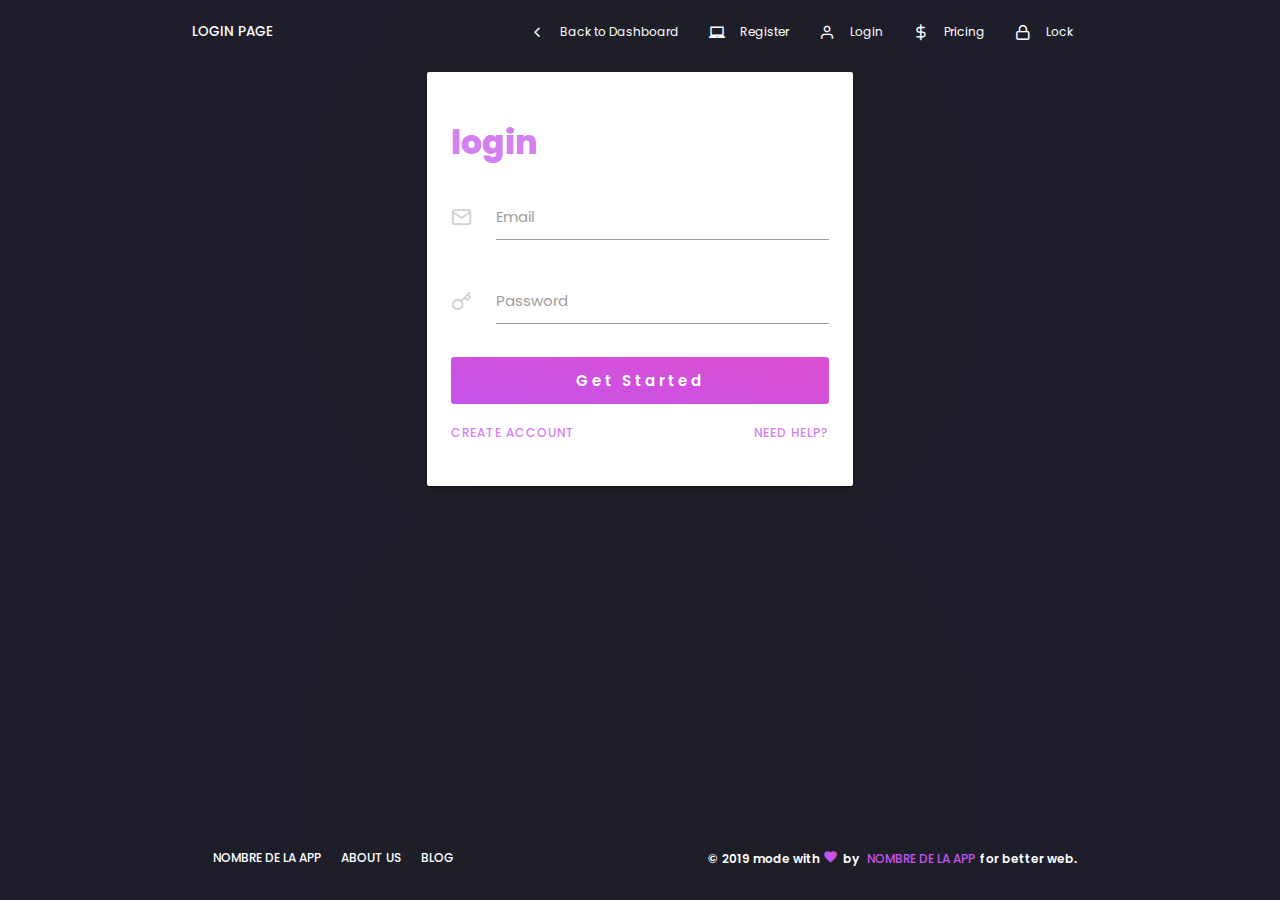
<file: index.html>
<!DOCTYPE html><!DOCTYPE html><html lang="en"><head><meta charset="UTF-8"><meta name="viewport" content="width=device-width, initial-scale=1.0"><meta http-equiv="X-UA-Compatible" content="ie=edge"><title>Login Page</title><link href="https://fonts.googleapis.com/icon?family=Material+Icons" rel="stylesheet"><link href="css/main-styles.css?1f1ed045f1aabf42fd73" rel="stylesheet"></head><body><nav class="transparent z-depth-0"><div class="nav-wrapper"><div class="container"><a class="brand-logo" href="#">LOGIN PAGE</a><ul class="right hide-on-med-and-down" id="nav-mobile"><li> <a href="#"><i class="icon-chevron-left left"></i>Back to Dashboard</a></li><li><a href="register.html"><i class="icon-laptop_chromebook left"> </i>Register</a></li><li><a href="index.html"><i class="icon-user left"></i>Login</a></li><li><a href="#"><i class="icon-dollar-sign left"></i>Pricing</a></li><li><a href="look-screen.html"><i class="icon-lock left"></i>Lock</a></li></ul></div></div></nav><div class="container"><div class="row"><div class="col l6 offset-l3">   <div class="box card-panel white"><h3 class="title">login</h3><form action=""><div class="row"><div class="input-field col s12"><i class="icon icon-mail prefix"></i><label>Email </label><input class="validate" type="text" name="firstname" value="" required=""></div><div class="input-field col s12"><i class="icon icon-key prefix"></i><label>Password</label><input class="validate" type="password" name="firstname" value="" required=""></div><div class="col s12"><button class="button button-primary button-full" type="submit" name="action">Get Started<!-- i.material-icons.right arrow_forward--></button></div><div class="col s12 mt-l"><a class="left link-gray" href="#">Create Account</a><a class="right link-gray" href="#">Need Help?</a></div></div></form></div></div></div></div><footer class="footer"><div class="container"><div class="row"><div class="col s12 m6 l6"><ul class="left list"><li><p>NOMBRE DE LA APP</p></li><li><p> <a href="#">ABOUT US</a></p></li><li><p> <a href="#">BLOG</a></p></li></ul></div><div class="col s12 m6 l6"><p class="right copyright white-text">&copy 2019 mode with <i class="icon-favorite"></i>by <span class="brand">NOMBRE DE LA APP</span>for better web.</p></div></div></div></footer><script type="text/javascript" src="js/bundle.js?1f1ed045f1aabf42fd73"></script></body></html>
</file>
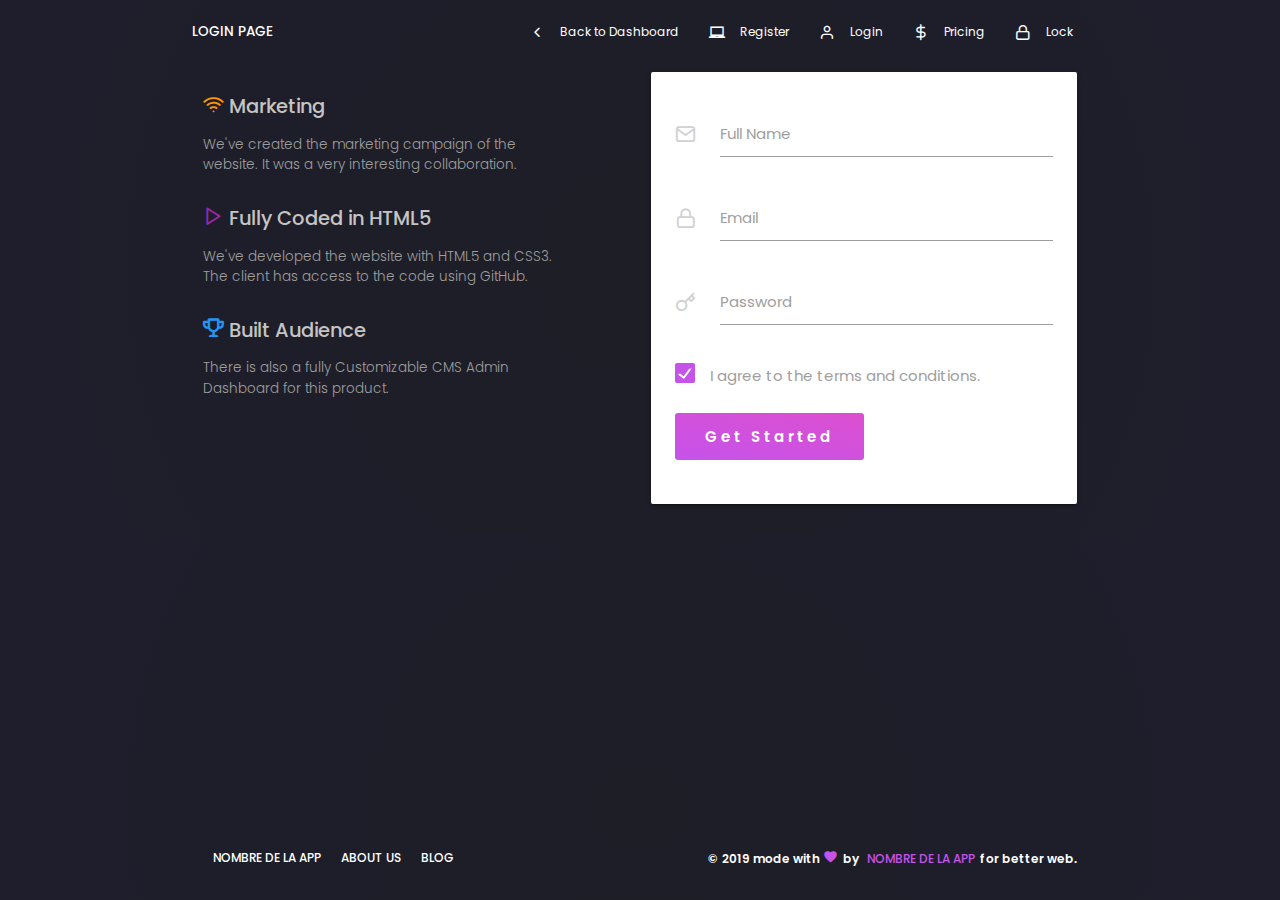
<file: register.html>
<!DOCTYPE html><!DOCTYPE html><html lang="en"><head><meta charset="UTF-8"><meta name="viewport" content="width=device-width, initial-scale=1.0"><meta http-equiv="X-UA-Compatible" content="ie=edge"><title>Register</title><link href="https://fonts.googleapis.com/icon?family=Material+Icons" rel="stylesheet"><link href="css/main-styles.css?1f1ed045f1aabf42fd73" rel="stylesheet"></head><body><nav class="transparent z-depth-0"><div class="nav-wrapper"><div class="container"><a class="brand-logo" href="#">LOGIN PAGE</a><ul class="right hide-on-med-and-down" id="nav-mobile"><li> <a href="#"><i class="icon-chevron-left left"></i>Back to Dashboard</a></li><li><a href="register.html"><i class="icon-laptop_chromebook left"> </i>Register</a></li><li><a href="index.html"><i class="icon-user left"></i>Login</a></li><li><a href="#"><i class="icon-dollar-sign left"></i>Pricing</a></li><li><a href="look-screen.html"><i class="icon-lock left"></i>Lock</a></li></ul></div></div></nav><div class="container"><div class="row"><div class="col l6"><div class="card-info"><h3 class="title"> <i class="icon-wifi orange-text"></i>Marketing</h3><p class="white-text">We've created the marketing campaign of the <br>website. It was a very interesting collaboration.</p></div><div class="card-info"><h3 class="title"> <i class="icon-play1 purple-text"></i>Fully Coded in HTML5</h3><p class="white-text">We've developed the website with HTML5 and CSS3.<br>The client has access to the code using GitHub.</p></div><div class="card-info"><h3 class="title"> <i class="icon-trophy blue-text"></i>Built Audience</h3><p class="white-text">There is also a fully Customizable CMS Admin<br>Dashboard for this product.</p></div></div><div class="col l6"> <div class="box card-panel white"><form action=""><div class="row"><div class="input-field col s12"><i class="icon-mail prefix"></i><label>Full Name</label><input class="validate" type="text" name="firstname" value="" required=""></div><div class="input-field col s12"><i class="icon-lock prefix"></i><label>Email</label><input class="validate" type="text" name="firstname" value="" required=""></div><div class="input-field col s12"><i class="icon-key prefix"></i><label>Password</label><input class="validate" type="password" name="firstname" value="" required=""></div><div class="col s12"><p><label><input class="filled-in" type="checkbox" checked="checked"><span>I agree to the terms and conditions.</span></label></p></div><div class="col s12"><button class="button button-primary" type="submit" name="action">Get Started<!-- i.material-icons.right arrow_forward--></button></div></div></form></div></div></div></div><footer class="footer"><div class="container"><div class="row"><div class="col s12 m6 l6"><ul class="left list"><li><p>NOMBRE DE LA APP</p></li><li><p> <a href="#">ABOUT US</a></p></li><li><p> <a href="#">BLOG</a></p></li></ul></div><div class="col s12 m6 l6"><p class="right copyright white-text">&copy 2019 mode with <i class="icon-favorite"></i>by <span class="brand">NOMBRE DE LA APP</span>for better web.</p></div></div></div></footer><script type="text/javascript" src="js/bundle.js?1f1ed045f1aabf42fd73"></script></body></html>
</file>
<file: css/main-styles.css>
@import url(https://fonts.googleapis.com/css?family=Poppins:200,300,400,500,600,700,800,900);
.materialize-red{background-color:#e51c23 !important}.materialize-red-text{color:#e51c23 !important}.materialize-red.lighten-5{background-color:#fdeaeb !important}.materialize-red-text.text-lighten-5{color:#fdeaeb !important}.materialize-red.lighten-4{background-color:#f8c1c3 !important}.materialize-red-text.text-lighten-4{color:#f8c1c3 !important}.materialize-red.lighten-3{background-color:#f3989b !important}.materialize-red-text.text-lighten-3{color:#f3989b !important}.materialize-red.lighten-2{background-color:#ee6e73 !important}.materialize-red-text.text-lighten-2{color:#ee6e73 !important}.materialize-red.lighten-1{background-color:#ea454b !important}.materialize-red-text.text-lighten-1{color:#ea454b !important}.materialize-red.darken-1{background-color:#d0181e !important}.materialize-red-text.text-darken-1{color:#d0181e !important}.materialize-red.darken-2{background-color:#b9151b !important}.materialize-red-text.text-darken-2{color:#b9151b !important}.materialize-red.darken-3{background-color:#a21318 !important}.materialize-red-text.text-darken-3{color:#a21318 !important}.materialize-red.darken-4{background-color:#8b1014 !important}.materialize-red-text.text-darken-4{color:#8b1014 !important}.red{background-color:#F44336 !important}.red-text{color:#F44336 !important}.red.lighten-5{background-color:#FFEBEE !important}.red-text.text-lighten-5{color:#FFEBEE !important}.red.lighten-4{background-color:#FFCDD2 !important}.red-text.text-lighten-4{color:#FFCDD2 !important}.red.lighten-3{background-color:#EF9A9A !important}.red-text.text-lighten-3{color:#EF9A9A !important}.red.lighten-2{background-color:#E57373 !important}.red-text.text-lighten-2{color:#E57373 !important}.red.lighten-1{background-color:#EF5350 !important}.red-text.text-lighten-1{color:#EF5350 !important}.red.darken-1{background-color:#E53935 !important}.red-text.text-darken-1{color:#E53935 !important}.red.darken-2{background-color:#D32F2F !important}.red-text.text-darken-2{color:#D32F2F !important}.red.darken-3{background-color:#C62828 !important}.red-text.text-darken-3{color:#C62828 !important}.red.darken-4{background-color:#B71C1C !important}.red-text.text-darken-4{color:#B71C1C !important}.red.accent-1{background-color:#FF8A80 !important}.red-text.text-accent-1{color:#FF8A80 !important}.red.accent-2{background-color:#FF5252 !important}.red-text.text-accent-2{color:#FF5252 !important}.red.accent-3{background-color:#FF1744 !important}.red-text.text-accent-3{color:#FF1744 !important}.red.accent-4{background-color:#D50000 !important}.red-text.text-accent-4{color:#D50000 !important}.pink{background-color:#e91e63 !important}.pink-text{color:#e91e63 !important}.pink.lighten-5{background-color:#fce4ec !important}.pink-text.text-lighten-5{color:#fce4ec !important}.pink.lighten-4{background-color:#f8bbd0 !important}.pink-text.text-lighten-4{color:#f8bbd0 !important}.pink.lighten-3{background-color:#f48fb1 !important}.pink-text.text-lighten-3{color:#f48fb1 !important}.pink.lighten-2{background-color:#f06292 !important}.pink-text.text-lighten-2{color:#f06292 !important}.pink.lighten-1{background-color:#ec407a !important}.pink-text.text-lighten-1{color:#ec407a !important}.pink.darken-1{background-color:#d81b60 !important}.pink-text.text-darken-1{color:#d81b60 !important}.pink.darken-2{background-color:#c2185b !important}.pink-text.text-darken-2{color:#c2185b !important}.pink.darken-3{background-color:#ad1457 !important}.pink-text.text-darken-3{color:#ad1457 !important}.pink.darken-4{background-color:#880e4f !important}.pink-text.text-darken-4{color:#880e4f !important}.pink.accent-1{background-color:#ff80ab !important}.pink-text.text-accent-1{color:#ff80ab !important}.pink.accent-2{background-color:#ff4081 !important}.pink-text.text-accent-2{color:#ff4081 !important}.pink.accent-3{background-color:#f50057 !important}.pink-text.text-accent-3{color:#f50057 !important}.pink.accent-4{background-color:#c51162 !important}.pink-text.text-accent-4{color:#c51162 !important}.purple{background-color:#9c27b0 !important}.purple-text{color:#9c27b0 !important}.purple.lighten-5{background-color:#f3e5f5 !important}.purple-text.text-lighten-5{color:#f3e5f5 !important}.purple.lighten-4{background-color:#e1bee7 !important}.purple-text.text-lighten-4{color:#e1bee7 !important}.purple.lighten-3{background-color:#ce93d8 !important}.purple-text.text-lighten-3{color:#ce93d8 !important}.purple.lighten-2{background-color:#ba68c8 !important}.purple-text.text-lighten-2{color:#ba68c8 !important}.purple.lighten-1{background-color:#ab47bc !important}.purple-text.text-lighten-1{color:#ab47bc !important}.purple.darken-1{background-color:#8e24aa !important}.purple-text.text-darken-1{color:#8e24aa !important}.purple.darken-2{background-color:#7b1fa2 !important}.purple-text.text-darken-2{color:#7b1fa2 !important}.purple.darken-3{background-color:#6a1b9a !important}.purple-text.text-darken-3{color:#6a1b9a !important}.purple.darken-4{background-color:#4a148c !important}.purple-text.text-darken-4{color:#4a148c !important}.purple.accent-1{background-color:#ea80fc !important}.purple-text.text-accent-1{color:#ea80fc !important}.purple.accent-2{background-color:#e040fb !important}.purple-text.text-accent-2{color:#e040fb !important}.purple.accent-3{background-color:#d500f9 !important}.purple-text.text-accent-3{color:#d500f9 !important}.purple.accent-4{background-color:#a0f !important}.purple-text.text-accent-4{color:#a0f !important}.deep-purple{background-color:#673ab7 !important}.deep-purple-text{color:#673ab7 !important}.deep-purple.lighten-5{background-color:#ede7f6 !important}.deep-purple-text.text-lighten-5{color:#ede7f6 !important}.deep-purple.lighten-4{background-color:#d1c4e9 !important}.deep-purple-text.text-lighten-4{color:#d1c4e9 !important}.deep-purple.lighten-3{background-color:#b39ddb !important}.deep-purple-text.text-lighten-3{color:#b39ddb !important}.deep-purple.lighten-2{background-color:#9575cd !important}.deep-purple-text.text-lighten-2{color:#9575cd !important}.deep-purple.lighten-1{background-color:#7e57c2 !important}.deep-purple-text.text-lighten-1{color:#7e57c2 !important}.deep-purple.darken-1{background-color:#5e35b1 !important}.deep-purple-text.text-darken-1{color:#5e35b1 !important}.deep-purple.darken-2{background-color:#512da8 !important}.deep-purple-text.text-darken-2{color:#512da8 !important}.deep-purple.darken-3{background-color:#4527a0 !important}.deep-purple-text.text-darken-3{color:#4527a0 !important}.deep-purple.darken-4{background-color:#311b92 !important}.deep-purple-text.text-darken-4{color:#311b92 !important}.deep-purple.accent-1{background-color:#b388ff !important}.deep-purple-text.text-accent-1{color:#b388ff !important}.deep-purple.accent-2{background-color:#7c4dff !important}.deep-purple-text.text-accent-2{color:#7c4dff !important}.deep-purple.accent-3{background-color:#651fff !important}.deep-purple-text.text-accent-3{color:#651fff !important}.deep-purple.accent-4{background-color:#6200ea !important}.deep-purple-text.text-accent-4{color:#6200ea !important}.indigo{background-color:#3f51b5 !important}.indigo-text{color:#3f51b5 !important}.indigo.lighten-5{background-color:#e8eaf6 !important}.indigo-text.text-lighten-5{color:#e8eaf6 !important}.indigo.lighten-4{background-color:#c5cae9 !important}.indigo-text.text-lighten-4{color:#c5cae9 !important}.indigo.lighten-3{background-color:#9fa8da !important}.indigo-text.text-lighten-3{color:#9fa8da !important}.indigo.lighten-2{background-color:#7986cb !important}.indigo-text.text-lighten-2{color:#7986cb !important}.indigo.lighten-1{background-color:#5c6bc0 !important}.indigo-text.text-lighten-1{color:#5c6bc0 !important}.indigo.darken-1{background-color:#3949ab !important}.indigo-text.text-darken-1{color:#3949ab !important}.indigo.darken-2{background-color:#303f9f !important}.indigo-text.text-darken-2{color:#303f9f !important}.indigo.darken-3{background-color:#283593 !important}.indigo-text.text-darken-3{color:#283593 !important}.indigo.darken-4{background-color:#1a237e !important}.indigo-text.text-darken-4{color:#1a237e !important}.indigo.accent-1{background-color:#8c9eff !important}.indigo-text.text-accent-1{color:#8c9eff !important}.indigo.accent-2{background-color:#536dfe !important}.indigo-text.text-accent-2{color:#536dfe !important}.indigo.accent-3{background-color:#3d5afe !important}.indigo-text.text-accent-3{color:#3d5afe !important}.indigo.accent-4{background-color:#304ffe !important}.indigo-text.text-accent-4{color:#304ffe !important}.blue{background-color:#2196F3 !important}.blue-text{color:#2196F3 !important}.blue.lighten-5{background-color:#E3F2FD !important}.blue-text.text-lighten-5{color:#E3F2FD !important}.blue.lighten-4{background-color:#BBDEFB !important}.blue-text.text-lighten-4{color:#BBDEFB !important}.blue.lighten-3{background-color:#90CAF9 !important}.blue-text.text-lighten-3{color:#90CAF9 !important}.blue.lighten-2{background-color:#64B5F6 !important}.blue-text.text-lighten-2{color:#64B5F6 !important}.blue.lighten-1{background-color:#42A5F5 !important}.blue-text.text-lighten-1{color:#42A5F5 !important}.blue.darken-1{background-color:#1E88E5 !important}.blue-text.text-darken-1{color:#1E88E5 !important}.blue.darken-2{background-color:#1976D2 !important}.blue-text.text-darken-2{color:#1976D2 !important}.blue.darken-3{background-color:#1565C0 !important}.blue-text.text-darken-3{color:#1565C0 !important}.blue.darken-4{background-color:#0D47A1 !important}.blue-text.text-darken-4{color:#0D47A1 !important}.blue.accent-1{background-color:#82B1FF !important}.blue-text.text-accent-1{color:#82B1FF !important}.blue.accent-2{background-color:#448AFF !important}.blue-text.text-accent-2{color:#448AFF !important}.blue.accent-3{background-color:#2979FF !important}.blue-text.text-accent-3{color:#2979FF !important}.blue.accent-4{background-color:#2962FF !important}.blue-text.text-accent-4{color:#2962FF !important}.light-blue{background-color:#03a9f4 !important}.light-blue-text{color:#03a9f4 !important}.light-blue.lighten-5{background-color:#e1f5fe !important}.light-blue-text.text-lighten-5{color:#e1f5fe !important}.light-blue.lighten-4{background-color:#b3e5fc !important}.light-blue-text.text-lighten-4{color:#b3e5fc !important}.light-blue.lighten-3{background-color:#81d4fa !important}.light-blue-text.text-lighten-3{color:#81d4fa !important}.light-blue.lighten-2{background-color:#4fc3f7 !important}.light-blue-text.text-lighten-2{color:#4fc3f7 !important}.light-blue.lighten-1{background-color:#29b6f6 !important}.light-blue-text.text-lighten-1{color:#29b6f6 !important}.light-blue.darken-1{background-color:#039be5 !important}.light-blue-text.text-darken-1{color:#039be5 !important}.light-blue.darken-2{background-color:#0288d1 !important}.light-blue-text.text-darken-2{color:#0288d1 !important}.light-blue.darken-3{background-color:#0277bd !important}.light-blue-text.text-darken-3{color:#0277bd !important}.light-blue.darken-4{background-color:#01579b !important}.light-blue-text.text-darken-4{color:#01579b !important}.light-blue.accent-1{background-color:#80d8ff !important}.light-blue-text.text-accent-1{color:#80d8ff !important}.light-blue.accent-2{background-color:#40c4ff !important}.light-blue-text.text-accent-2{color:#40c4ff !important}.light-blue.accent-3{background-color:#00b0ff !important}.light-blue-text.text-accent-3{color:#00b0ff !important}.light-blue.accent-4{background-color:#0091ea !important}.light-blue-text.text-accent-4{color:#0091ea !important}.cyan{background-color:#00bcd4 !important}.cyan-text{color:#00bcd4 !important}.cyan.lighten-5{background-color:#e0f7fa !important}.cyan-text.text-lighten-5{color:#e0f7fa !important}.cyan.lighten-4{background-color:#b2ebf2 !important}.cyan-text.text-lighten-4{color:#b2ebf2 !important}.cyan.lighten-3{background-color:#80deea !important}.cyan-text.text-lighten-3{color:#80deea !important}.cyan.lighten-2{background-color:#4dd0e1 !important}.cyan-text.text-lighten-2{color:#4dd0e1 !important}.cyan.lighten-1{background-color:#26c6da !important}.cyan-text.text-lighten-1{color:#26c6da !important}.cyan.darken-1{background-color:#00acc1 !important}.cyan-text.text-darken-1{color:#00acc1 !important}.cyan.darken-2{background-color:#0097a7 !important}.cyan-text.text-darken-2{color:#0097a7 !important}.cyan.darken-3{background-color:#00838f !important}.cyan-text.text-darken-3{color:#00838f !important}.cyan.darken-4{background-color:#006064 !important}.cyan-text.text-darken-4{color:#006064 !important}.cyan.accent-1{background-color:#84ffff !important}.cyan-text.text-accent-1{color:#84ffff !important}.cyan.accent-2{background-color:#18ffff !important}.cyan-text.text-accent-2{color:#18ffff !important}.cyan.accent-3{background-color:#00e5ff !important}.cyan-text.text-accent-3{color:#00e5ff !important}.cyan.accent-4{background-color:#00b8d4 !important}.cyan-text.text-accent-4{color:#00b8d4 !important}.teal{background-color:#009688 !important}.teal-text{color:#009688 !important}.teal.lighten-5{background-color:#e0f2f1 !important}.teal-text.text-lighten-5{color:#e0f2f1 !important}.teal.lighten-4{background-color:#b2dfdb !important}.teal-text.text-lighten-4{color:#b2dfdb !important}.teal.lighten-3{background-color:#80cbc4 !important}.teal-text.text-lighten-3{color:#80cbc4 !important}.teal.lighten-2{background-color:#4db6ac !important}.teal-text.text-lighten-2{color:#4db6ac !important}.teal.lighten-1{background-color:#26a69a !important}.teal-text.text-lighten-1{color:#26a69a !important}.teal.darken-1{background-color:#00897b !important}.teal-text.text-darken-1{color:#00897b !important}.teal.darken-2{background-color:#00796b !important}.teal-text.text-darken-2{color:#00796b !important}.teal.darken-3{background-color:#00695c !important}.teal-text.text-darken-3{color:#00695c !important}.teal.darken-4{background-color:#004d40 !important}.teal-text.text-darken-4{color:#004d40 !important}.teal.accent-1{background-color:#a7ffeb !important}.teal-text.text-accent-1{color:#a7ffeb !important}.teal.accent-2{background-color:#64ffda !important}.teal-text.text-accent-2{color:#64ffda !important}.teal.accent-3{background-color:#1de9b6 !important}.teal-text.text-accent-3{color:#1de9b6 !important}.teal.accent-4{background-color:#00bfa5 !important}.teal-text.text-accent-4{color:#00bfa5 !important}.green{background-color:#4CAF50 !important}.green-text{color:#4CAF50 !important}.green.lighten-5{background-color:#E8F5E9 !important}.green-text.text-lighten-5{color:#E8F5E9 !important}.green.lighten-4{background-color:#C8E6C9 !important}.green-text.text-lighten-4{color:#C8E6C9 !important}.green.lighten-3{background-color:#A5D6A7 !important}.green-text.text-lighten-3{color:#A5D6A7 !important}.green.lighten-2{background-color:#81C784 !important}.green-text.text-lighten-2{color:#81C784 !important}.green.lighten-1{background-color:#66BB6A !important}.green-text.text-lighten-1{color:#66BB6A !important}.green.darken-1{background-color:#43A047 !important}.green-text.text-darken-1{color:#43A047 !important}.green.darken-2{background-color:#388E3C !important}.green-text.text-darken-2{color:#388E3C !important}.green.darken-3{background-color:#2E7D32 !important}.green-text.text-darken-3{color:#2E7D32 !important}.green.darken-4{background-color:#1B5E20 !important}.green-text.text-darken-4{color:#1B5E20 !important}.green.accent-1{background-color:#B9F6CA !important}.green-text.text-accent-1{color:#B9F6CA !important}.green.accent-2{background-color:#69F0AE !important}.green-text.text-accent-2{color:#69F0AE !important}.green.accent-3{background-color:#00E676 !important}.green-text.text-accent-3{color:#00E676 !important}.green.accent-4{background-color:#00C853 !important}.green-text.text-accent-4{color:#00C853 !important}.light-green{background-color:#8bc34a !important}.light-green-text{color:#8bc34a !important}.light-green.lighten-5{background-color:#f1f8e9 !important}.light-green-text.text-lighten-5{color:#f1f8e9 !important}.light-green.lighten-4{background-color:#dcedc8 !important}.light-green-text.text-lighten-4{color:#dcedc8 !important}.light-green.lighten-3{background-color:#c5e1a5 !important}.light-green-text.text-lighten-3{color:#c5e1a5 !important}.light-green.lighten-2{background-color:#aed581 !important}.light-green-text.text-lighten-2{color:#aed581 !important}.light-green.lighten-1{background-color:#9ccc65 !important}.light-green-text.text-lighten-1{color:#9ccc65 !important}.light-green.darken-1{background-color:#7cb342 !important}.light-green-text.text-darken-1{color:#7cb342 !important}.light-green.darken-2{background-color:#689f38 !important}.light-green-text.text-darken-2{color:#689f38 !important}.light-green.darken-3{background-color:#558b2f !important}.light-green-text.text-darken-3{color:#558b2f !important}.light-green.darken-4{background-color:#33691e !important}.light-green-text.text-darken-4{color:#33691e !important}.light-green.accent-1{background-color:#ccff90 !important}.light-green-text.text-accent-1{color:#ccff90 !important}.light-green.accent-2{background-color:#b2ff59 !important}.light-green-text.text-accent-2{color:#b2ff59 !important}.light-green.accent-3{background-color:#76ff03 !important}.light-green-text.text-accent-3{color:#76ff03 !important}.light-green.accent-4{background-color:#64dd17 !important}.light-green-text.text-accent-4{color:#64dd17 !important}.lime{background-color:#cddc39 !important}.lime-text{color:#cddc39 !important}.lime.lighten-5{background-color:#f9fbe7 !important}.lime-text.text-lighten-5{color:#f9fbe7 !important}.lime.lighten-4{background-color:#f0f4c3 !important}.lime-text.text-lighten-4{color:#f0f4c3 !important}.lime.lighten-3{background-color:#e6ee9c !important}.lime-text.text-lighten-3{color:#e6ee9c !important}.lime.lighten-2{background-color:#dce775 !important}.lime-text.text-lighten-2{color:#dce775 !important}.lime.lighten-1{background-color:#d4e157 !important}.lime-text.text-lighten-1{color:#d4e157 !important}.lime.darken-1{background-color:#c0ca33 !important}.lime-text.text-darken-1{color:#c0ca33 !important}.lime.darken-2{background-color:#afb42b !important}.lime-text.text-darken-2{color:#afb42b !important}.lime.darken-3{background-color:#9e9d24 !important}.lime-text.text-darken-3{color:#9e9d24 !important}.lime.darken-4{background-color:#827717 !important}.lime-text.text-darken-4{color:#827717 !important}.lime.accent-1{background-color:#f4ff81 !important}.lime-text.text-accent-1{color:#f4ff81 !important}.lime.accent-2{background-color:#eeff41 !important}.lime-text.text-accent-2{color:#eeff41 !important}.lime.accent-3{background-color:#c6ff00 !important}.lime-text.text-accent-3{color:#c6ff00 !important}.lime.accent-4{background-color:#aeea00 !important}.lime-text.text-accent-4{color:#aeea00 !important}.yellow{background-color:#ffeb3b !important}.yellow-text{color:#ffeb3b !important}.yellow.lighten-5{background-color:#fffde7 !important}.yellow-text.text-lighten-5{color:#fffde7 !important}.yellow.lighten-4{background-color:#fff9c4 !important}.yellow-text.text-lighten-4{color:#fff9c4 !important}.yellow.lighten-3{background-color:#fff59d !important}.yellow-text.text-lighten-3{color:#fff59d !important}.yellow.lighten-2{background-color:#fff176 !important}.yellow-text.text-lighten-2{color:#fff176 !important}.yellow.lighten-1{background-color:#ffee58 !important}.yellow-text.text-lighten-1{color:#ffee58 !important}.yellow.darken-1{background-color:#fdd835 !important}.yellow-text.text-darken-1{color:#fdd835 !important}.yellow.darken-2{background-color:#fbc02d !important}.yellow-text.text-darken-2{color:#fbc02d !important}.yellow.darken-3{background-color:#f9a825 !important}.yellow-text.text-darken-3{color:#f9a825 !important}.yellow.darken-4{background-color:#f57f17 !important}.yellow-text.text-darken-4{color:#f57f17 !important}.yellow.accent-1{background-color:#ffff8d !important}.yellow-text.text-accent-1{color:#ffff8d !important}.yellow.accent-2{background-color:#ff0 !important}.yellow-text.text-accent-2{color:#ff0 !important}.yellow.accent-3{background-color:#ffea00 !important}.yellow-text.text-accent-3{color:#ffea00 !important}.yellow.accent-4{background-color:#ffd600 !important}.yellow-text.text-accent-4{color:#ffd600 !important}.amber{background-color:#ffc107 !important}.amber-text{color:#ffc107 !important}.amber.lighten-5{background-color:#fff8e1 !important}.amber-text.text-lighten-5{color:#fff8e1 !important}.amber.lighten-4{background-color:#ffecb3 !important}.amber-text.text-lighten-4{color:#ffecb3 !important}.amber.lighten-3{background-color:#ffe082 !important}.amber-text.text-lighten-3{color:#ffe082 !important}.amber.lighten-2{background-color:#ffd54f !important}.amber-text.text-lighten-2{color:#ffd54f !important}.amber.lighten-1{background-color:#ffca28 !important}.amber-text.text-lighten-1{color:#ffca28 !important}.amber.darken-1{background-color:#ffb300 !important}.amber-text.text-darken-1{color:#ffb300 !important}.amber.darken-2{background-color:#ffa000 !important}.amber-text.text-darken-2{color:#ffa000 !important}.amber.darken-3{background-color:#ff8f00 !important}.amber-text.text-darken-3{color:#ff8f00 !important}.amber.darken-4{background-color:#ff6f00 !important}.amber-text.text-darken-4{color:#ff6f00 !important}.amber.accent-1{background-color:#ffe57f !important}.amber-text.text-accent-1{color:#ffe57f !important}.amber.accent-2{background-color:#ffd740 !important}.amber-text.text-accent-2{color:#ffd740 !important}.amber.accent-3{background-color:#ffc400 !important}.amber-text.text-accent-3{color:#ffc400 !important}.amber.accent-4{background-color:#ffab00 !important}.amber-text.text-accent-4{color:#ffab00 !important}.orange{background-color:#ff9800 !important}.orange-text{color:#ff9800 !important}.orange.lighten-5{background-color:#fff3e0 !important}.orange-text.text-lighten-5{color:#fff3e0 !important}.orange.lighten-4{background-color:#ffe0b2 !important}.orange-text.text-lighten-4{color:#ffe0b2 !important}.orange.lighten-3{background-color:#ffcc80 !important}.orange-text.text-lighten-3{color:#ffcc80 !important}.orange.lighten-2{background-color:#ffb74d !important}.orange-text.text-lighten-2{color:#ffb74d !important}.orange.lighten-1{background-color:#ffa726 !important}.orange-text.text-lighten-1{color:#ffa726 !important}.orange.darken-1{background-color:#fb8c00 !important}.orange-text.text-darken-1{color:#fb8c00 !important}.orange.darken-2{background-color:#f57c00 !important}.orange-text.text-darken-2{color:#f57c00 !important}.orange.darken-3{background-color:#ef6c00 !important}.orange-text.text-darken-3{color:#ef6c00 !important}.orange.darken-4{background-color:#e65100 !important}.orange-text.text-darken-4{color:#e65100 !important}.orange.accent-1{background-color:#ffd180 !important}.orange-text.text-accent-1{color:#ffd180 !important}.orange.accent-2{background-color:#ffab40 !important}.orange-text.text-accent-2{color:#ffab40 !important}.orange.accent-3{background-color:#ff9100 !important}.orange-text.text-accent-3{color:#ff9100 !important}.orange.accent-4{background-color:#ff6d00 !important}.orange-text.text-accent-4{color:#ff6d00 !important}.deep-orange{background-color:#ff5722 !important}.deep-orange-text{color:#ff5722 !important}.deep-orange.lighten-5{background-color:#fbe9e7 !important}.deep-orange-text.text-lighten-5{color:#fbe9e7 !important}.deep-orange.lighten-4{background-color:#ffccbc !important}.deep-orange-text.text-lighten-4{color:#ffccbc !important}.deep-orange.lighten-3{background-color:#ffab91 !important}.deep-orange-text.text-lighten-3{color:#ffab91 !important}.deep-orange.lighten-2{background-color:#ff8a65 !important}.deep-orange-text.text-lighten-2{color:#ff8a65 !important}.deep-orange.lighten-1{background-color:#ff7043 !important}.deep-orange-text.text-lighten-1{color:#ff7043 !important}.deep-orange.darken-1{background-color:#f4511e !important}.deep-orange-text.text-darken-1{color:#f4511e !important}.deep-orange.darken-2{background-color:#e64a19 !important}.deep-orange-text.text-darken-2{color:#e64a19 !important}.deep-orange.darken-3{background-color:#d84315 !important}.deep-orange-text.text-darken-3{color:#d84315 !important}.deep-orange.darken-4{background-color:#bf360c !important}.deep-orange-text.text-darken-4{color:#bf360c !important}.deep-orange.accent-1{background-color:#ff9e80 !important}.deep-orange-text.text-accent-1{color:#ff9e80 !important}.deep-orange.accent-2{background-color:#ff6e40 !important}.deep-orange-text.text-accent-2{color:#ff6e40 !important}.deep-orange.accent-3{background-color:#ff3d00 !important}.deep-orange-text.text-accent-3{color:#ff3d00 !important}.deep-orange.accent-4{background-color:#dd2c00 !important}.deep-orange-text.text-accent-4{color:#dd2c00 !important}.brown{background-color:#795548 !important}.brown-text{color:#795548 !important}.brown.lighten-5{background-color:#efebe9 !important}.brown-text.text-lighten-5{color:#efebe9 !important}.brown.lighten-4{background-color:#d7ccc8 !important}.brown-text.text-lighten-4{color:#d7ccc8 !important}.brown.lighten-3{background-color:#bcaaa4 !important}.brown-text.text-lighten-3{color:#bcaaa4 !important}.brown.lighten-2{background-color:#a1887f !important}.brown-text.text-lighten-2{color:#a1887f !important}.brown.lighten-1{background-color:#8d6e63 !important}.brown-text.text-lighten-1{color:#8d6e63 !important}.brown.darken-1{background-color:#6d4c41 !important}.brown-text.text-darken-1{color:#6d4c41 !important}.brown.darken-2{background-color:#5d4037 !important}.brown-text.text-darken-2{color:#5d4037 !important}.brown.darken-3{background-color:#4e342e !important}.brown-text.text-darken-3{color:#4e342e !important}.brown.darken-4{background-color:#3e2723 !important}.brown-text.text-darken-4{color:#3e2723 !important}.blue-grey{background-color:#607d8b !important}.blue-grey-text{color:#607d8b !important}.blue-grey.lighten-5{background-color:#eceff1 !important}.blue-grey-text.text-lighten-5{color:#eceff1 !important}.blue-grey.lighten-4{background-color:#cfd8dc !important}.blue-grey-text.text-lighten-4{color:#cfd8dc !important}.blue-grey.lighten-3{background-color:#b0bec5 !important}.blue-grey-text.text-lighten-3{color:#b0bec5 !important}.blue-grey.lighten-2{background-color:#90a4ae !important}.blue-grey-text.text-lighten-2{color:#90a4ae !important}.blue-grey.lighten-1{background-color:#78909c !important}.blue-grey-text.text-lighten-1{color:#78909c !important}.blue-grey.darken-1{background-color:#546e7a !important}.blue-grey-text.text-darken-1{color:#546e7a !important}.blue-grey.darken-2{background-color:#455a64 !important}.blue-grey-text.text-darken-2{color:#455a64 !important}.blue-grey.darken-3{background-color:#37474f !important}.blue-grey-text.text-darken-3{color:#37474f !important}.blue-grey.darken-4{background-color:#263238 !important}.blue-grey-text.text-darken-4{color:#263238 !important}.grey{background-color:#9e9e9e !important}.grey-text{color:#9e9e9e !important}.grey.lighten-5{background-color:#fafafa !important}.grey-text.text-lighten-5{color:#fafafa !important}.grey.lighten-4{background-color:#f5f5f5 !important}.grey-text.text-lighten-4{color:#f5f5f5 !important}.grey.lighten-3{background-color:#eee !important}.grey-text.text-lighten-3{color:#eee !important}.grey.lighten-2{background-color:#e0e0e0 !important}.grey-text.text-lighten-2{color:#e0e0e0 !important}.grey.lighten-1{background-color:#bdbdbd !important}.grey-text.text-lighten-1{color:#bdbdbd !important}.grey.darken-1{background-color:#757575 !important}.grey-text.text-darken-1{color:#757575 !important}.grey.darken-2{background-color:#616161 !important}.grey-text.text-darken-2{color:#616161 !important}.grey.darken-3{background-color:#424242 !important}.grey-text.text-darken-3{color:#424242 !important}.grey.darken-4{background-color:#212121 !important}.grey-text.text-darken-4{color:#212121 !important}.black{background-color:#000 !important}.black-text{color:#000 !important}.white{background-color:#fff !important}.white-text{color:#fff !important}.transparent{background-color:rgba(0,0,0,0) !important}.transparent-text{color:rgba(0,0,0,0) !important}/*! normalize.css v7.0.0 | MIT License | github.com/necolas/normalize.css */html{line-height:1.15;-ms-text-size-adjust:100%;-webkit-text-size-adjust:100%}body{margin:0}article,aside,footer,header,nav,section{display:block}h1{font-size:2em;margin:0.67em 0}figcaption,figure,main{display:block}figure{margin:1em 40px}hr{box-sizing:content-box;height:0;overflow:visible}pre{font-family:monospace, monospace;font-size:1em}a{background-color:transparent;-webkit-text-decoration-skip:objects}abbr[title]{border-bottom:none;text-decoration:underline;-webkit-text-decoration:underline dotted;text-decoration:underline dotted}b,strong{font-weight:inherit}b,strong{font-weight:bolder}code,kbd,samp{font-family:monospace, monospace;font-size:1em}dfn{font-style:italic}mark{background-color:#ff0;color:#000}small{font-size:80%}sub,sup{font-size:75%;line-height:0;position:relative;vertical-align:baseline}sub{bottom:-0.25em}sup{top:-0.5em}audio,video{display:inline-block}audio:not([controls]){display:none;height:0}img{border-style:none}svg:not(:root){overflow:hidden}button,input,optgroup,select,textarea{font-family:sans-serif;font-size:100%;line-height:1.15;margin:0}button,input{overflow:visible}button,select{text-transform:none}button,html [type="button"],[type="reset"],[type="submit"]{-webkit-appearance:button}button::-moz-focus-inner,[type="button"]::-moz-focus-inner,[type="reset"]::-moz-focus-inner,[type="submit"]::-moz-focus-inner{border-style:none;padding:0}button:-moz-focusring,[type="button"]:-moz-focusring,[type="reset"]:-moz-focusring,[type="submit"]:-moz-focusring{outline:1px dotted ButtonText}fieldset{padding:0.35em 0.75em 0.625em}legend{box-sizing:border-box;color:inherit;display:table;max-width:100%;padding:0;white-space:normal}progress{display:inline-block;vertical-align:baseline}textarea{overflow:auto}[type="checkbox"],[type="radio"]{box-sizing:border-box;padding:0}[type="number"]::-webkit-inner-spin-button,[type="number"]::-webkit-outer-spin-button{height:auto}[type="search"]{-webkit-appearance:textfield;outline-offset:-2px}[type="search"]::-webkit-search-cancel-button,[type="search"]::-webkit-search-decoration{-webkit-appearance:none}::-webkit-file-upload-button{-webkit-appearance:button;font:inherit}details,menu{display:block}summary{display:list-item}canvas{display:inline-block}template{display:none}[hidden]{display:none}html{box-sizing:border-box}*,*:before,*:after{box-sizing:inherit}button,input,optgroup,select,textarea{font-family:"Poppins",sans-serif}ul:not(.browser-default){padding-left:0;list-style-type:none}ul:not(.browser-default)>li{list-style-type:none}a{color:#039be5;text-decoration:none;-webkit-tap-highlight-color:transparent}.valign-wrapper{display:flex;align-items:center}.clearfix{clear:both}.z-depth-0{box-shadow:none !important}.z-depth-1,nav,.card-panel,.card,.toast,.btn,.btn-large,.btn-small,.btn-floating,.dropdown-content,.collapsible,.sidenav{box-shadow:0 2px 2px 0 rgba(0,0,0,0.14),0 3px 1px -2px rgba(0,0,0,0.12),0 1px 5px 0 rgba(0,0,0,0.2)}.z-depth-1-half,.btn:hover,.btn-large:hover,.btn-small:hover,.btn-floating:hover{box-shadow:0 3px 3px 0 rgba(0,0,0,0.14),0 1px 7px 0 rgba(0,0,0,0.12),0 3px 1px -1px rgba(0,0,0,0.2)}.z-depth-2{box-shadow:0 4px 5px 0 rgba(0,0,0,0.14),0 1px 10px 0 rgba(0,0,0,0.12),0 2px 4px -1px rgba(0,0,0,0.3)}.z-depth-3{box-shadow:0 8px 17px 2px rgba(0,0,0,0.14),0 3px 14px 2px rgba(0,0,0,0.12),0 5px 5px -3px rgba(0,0,0,0.2)}.z-depth-4{box-shadow:0 16px 24px 2px rgba(0,0,0,0.14),0 6px 30px 5px rgba(0,0,0,0.12),0 8px 10px -7px rgba(0,0,0,0.2)}.z-depth-5,.modal{box-shadow:0 24px 38px 3px rgba(0,0,0,0.14),0 9px 46px 8px rgba(0,0,0,0.12),0 11px 15px -7px rgba(0,0,0,0.2)}.hoverable{transition:box-shadow .25s}.hoverable:hover{box-shadow:0 8px 17px 0 rgba(0,0,0,0.2),0 6px 20px 0 rgba(0,0,0,0.19)}.divider{height:1px;overflow:hidden;background-color:#e0e0e0}blockquote{margin:20px 0;padding-left:1.5rem;border-left:5px solid #ee6e73}i{line-height:inherit}i.left{float:left;margin-right:15px}i.right{float:right;margin-left:15px}i.tiny{font-size:1rem}i.small{font-size:2rem}i.medium{font-size:4rem}i.large{font-size:6rem}img.responsive-img,video.responsive-video{max-width:100%;height:auto}.pagination li{display:inline-block;border-radius:2px;text-align:center;vertical-align:top;height:30px}.pagination li a{color:#444;display:inline-block;font-size:1.2rem;padding:0 10px;line-height:30px}.pagination li.active a{color:#fff}.pagination li.active{background-color:#ee6e73}.pagination li.disabled a{cursor:default;color:#999}.pagination li i{font-size:2rem}.pagination li.pages ul li{display:inline-block;float:none}@media only screen and (max-width: 992px){.pagination{width:100%}.pagination li.prev,.pagination li.next{width:10%}.pagination li.pages{width:80%;overflow:hidden;white-space:nowrap}}.breadcrumb{font-size:18px;color:rgba(255,255,255,0.7)}.breadcrumb i,.breadcrumb [class^="mdi-"],.breadcrumb [class*="mdi-"],.breadcrumb i.material-icons{display:inline-block;float:left;font-size:24px}.breadcrumb:before{content:'\E5CC';color:rgba(255,255,255,0.7);vertical-align:top;display:inline-block;font-family:'Material Icons';font-weight:normal;font-style:normal;font-size:25px;margin:0 10px 0 8px;-webkit-font-smoothing:antialiased}.breadcrumb:first-child:before{display:none}.breadcrumb:last-child{color:#fff}.parallax-container{position:relative;overflow:hidden;height:500px}.parallax-container .parallax{position:absolute;top:0;left:0;right:0;bottom:0;z-index:-1}.parallax-container .parallax img{opacity:0;position:absolute;left:50%;bottom:0;min-width:100%;min-height:100%;-webkit-transform:translate3d(0, 0, 0);transform:translate3d(0, 0, 0);-webkit-transform:translateX(-50%);transform:translateX(-50%)}.pin-top,.pin-bottom{position:relative}.pinned{position:fixed !important}ul.staggered-list li{opacity:0}.fade-in{opacity:0;-webkit-transform-origin:0 50%;transform-origin:0 50%}@media only screen and (max-width: 600px){.hide-on-small-only,.hide-on-small-and-down{display:none !important}}@media only screen and (max-width: 992px){.hide-on-med-and-down{display:none !important}}@media only screen and (min-width: 601px){.hide-on-med-and-up{display:none !important}}@media only screen and (min-width: 600px) and (max-width: 992px){.hide-on-med-only{display:none !important}}@media only screen and (min-width: 993px){.hide-on-large-only{display:none !important}}@media only screen and (min-width: 1201px){.hide-on-extra-large-only{display:none !important}}@media only screen and (min-width: 1201px){.show-on-extra-large{display:block !important}}@media only screen and (min-width: 993px){.show-on-large{display:block !important}}@media only screen and (min-width: 600px) and (max-width: 992px){.show-on-medium{display:block !important}}@media only screen and (max-width: 600px){.show-on-small{display:block !important}}@media only screen and (min-width: 601px){.show-on-medium-and-up{display:block !important}}@media only screen and (max-width: 992px){.show-on-medium-and-down{display:block !important}}@media only screen and (max-width: 600px){.center-on-small-only{text-align:center}}.page-footer{padding-top:20px;color:#fff;background-color:#ee6e73}.page-footer .footer-copyright{overflow:hidden;min-height:50px;display:flex;align-items:center;justify-content:space-between;padding:10px 0px;color:rgba(255,255,255,0.8);background-color:rgba(51,51,51,0.08)}table,th,td{border:none}table{width:100%;display:table;border-collapse:collapse;border-spacing:0}table.striped tr{border-bottom:none}table.striped>tbody>tr:nth-child(odd){background-color:rgba(242,242,242,0.5)}table.striped>tbody>tr>td{border-radius:0}table.highlight>tbody>tr{transition:background-color .25s ease}table.highlight>tbody>tr:hover{background-color:rgba(242,242,242,0.5)}table.centered thead tr th,table.centered tbody tr td{text-align:center}tr{border-bottom:1px solid rgba(0,0,0,0.12)}td,th{padding:15px 5px;display:table-cell;text-align:left;vertical-align:middle;border-radius:2px}@media only screen and (max-width: 992px){table.responsive-table{width:100%;border-collapse:collapse;border-spacing:0;display:block;position:relative}table.responsive-table td:empty:before{content:'\00a0'}table.responsive-table th,table.responsive-table td{margin:0;vertical-align:top}table.responsive-table th{text-align:left}table.responsive-table thead{display:block;float:left}table.responsive-table thead tr{display:block;padding:0 10px 0 0}table.responsive-table thead tr th::before{content:"\00a0"}table.responsive-table tbody{display:block;width:auto;position:relative;overflow-x:auto;white-space:nowrap}table.responsive-table tbody tr{display:inline-block;vertical-align:top}table.responsive-table th{display:block;text-align:right}table.responsive-table td{display:block;min-height:1.25em;text-align:left}table.responsive-table tr{border-bottom:none;padding:0 10px}table.responsive-table thead{border:0;border-right:1px solid rgba(0,0,0,0.12)}}.collection{margin:.5rem 0 1rem 0;border:1px solid #e0e0e0;border-radius:2px;overflow:hidden;position:relative}.collection .collection-item{background-color:#fff;line-height:1.5rem;padding:10px 20px;margin:0;border-bottom:1px solid #e0e0e0}.collection .collection-item.avatar{min-height:84px;padding-left:72px;position:relative}.collection .collection-item.avatar:not(.circle-clipper)>.circle,.collection .collection-item.avatar :not(.circle-clipper)>.circle{position:absolute;width:42px;height:42px;overflow:hidden;left:15px;display:inline-block;vertical-align:middle}.collection .collection-item.avatar i.circle{font-size:18px;line-height:42px;color:#fff;background-color:#999;text-align:center}.collection .collection-item.avatar .title{font-size:16px}.collection .collection-item.avatar p{margin:0}.collection .collection-item.avatar .secondary-content{position:absolute;top:16px;right:16px}.collection .collection-item:last-child{border-bottom:none}.collection .collection-item.active{background-color:#26a69a;color:#eafaf9}.collection .collection-item.active .secondary-content{color:#fff}.collection a.collection-item{display:block;transition:.25s;color:#26a69a}.collection a.collection-item:not(.active):hover{background-color:#ddd}.collection.with-header .collection-header{background-color:#fff;border-bottom:1px solid #e0e0e0;padding:10px 20px}.collection.with-header .collection-item{padding-left:30px}.collection.with-header .collection-item.avatar{padding-left:72px}.secondary-content{float:right;color:#26a69a}.collapsible .collection{margin:0;border:none}.video-container{position:relative;padding-bottom:56.25%;height:0;overflow:hidden}.video-container iframe,.video-container object,.video-container embed{position:absolute;top:0;left:0;width:100%;height:100%}.progress{position:relative;height:4px;display:block;width:100%;background-color:#acece6;border-radius:2px;margin:.5rem 0 1rem 0;overflow:hidden}.progress .determinate{position:absolute;top:0;left:0;bottom:0;background-color:#26a69a;transition:width .3s linear}.progress .indeterminate{background-color:#26a69a}.progress .indeterminate:before{content:'';position:absolute;background-color:inherit;top:0;left:0;bottom:0;will-change:left, right;-webkit-animation:indeterminate 2.1s cubic-bezier(0.65, 0.815, 0.735, 0.395) infinite;animation:indeterminate 2.1s cubic-bezier(0.65, 0.815, 0.735, 0.395) infinite}.progress .indeterminate:after{content:'';position:absolute;background-color:inherit;top:0;left:0;bottom:0;will-change:left, right;-webkit-animation:indeterminate-short 2.1s cubic-bezier(0.165, 0.84, 0.44, 1) infinite;animation:indeterminate-short 2.1s cubic-bezier(0.165, 0.84, 0.44, 1) infinite;-webkit-animation-delay:1.15s;animation-delay:1.15s}@-webkit-keyframes indeterminate{0%{left:-35%;right:100%}60%{left:100%;right:-90%}100%{left:100%;right:-90%}}@keyframes indeterminate{0%{left:-35%;right:100%}60%{left:100%;right:-90%}100%{left:100%;right:-90%}}@-webkit-keyframes indeterminate-short{0%{left:-200%;right:100%}60%{left:107%;right:-8%}100%{left:107%;right:-8%}}@keyframes indeterminate-short{0%{left:-200%;right:100%}60%{left:107%;right:-8%}100%{left:107%;right:-8%}}.hide{display:none !important}.left-align{text-align:left}.right-align{text-align:right}.center,.center-align{text-align:center}.left{float:left !important}.right{float:right !important}.no-select,input[type=range],input[type=range]+.thumb{-webkit-user-select:none;-moz-user-select:none;-ms-user-select:none;user-select:none}.circle{border-radius:50%}.center-block{display:block;margin-left:auto;margin-right:auto}.truncate{display:block;white-space:nowrap;overflow:hidden;text-overflow:ellipsis}.no-padding{padding:0 !important}span.badge{min-width:3rem;padding:0 6px;margin-left:14px;text-align:center;font-size:1rem;line-height:22px;height:22px;color:#757575;float:right;box-sizing:border-box}span.badge.new{font-weight:300;font-size:0.8rem;color:#fff;background-color:#26a69a;border-radius:2px}span.badge.new:after{content:" new"}span.badge[data-badge-caption]::after{content:" " attr(data-badge-caption)}nav ul a span.badge{display:inline-block;float:none;margin-left:4px;line-height:22px;height:22px;-webkit-font-smoothing:auto}.collection-item span.badge{margin-top:calc(.75rem - 11px)}.collapsible span.badge{margin-left:auto}.sidenav span.badge{margin-top:calc(24px - 11px)}table span.badge{display:inline-block;float:none;margin-left:auto}.material-icons{text-rendering:optimizeLegibility;-webkit-font-feature-settings:'liga';font-feature-settings:'liga'}.container{margin:0 auto;max-width:1280px;width:90%}@media only screen and (min-width: 601px){.container{width:85%}}@media only screen and (min-width: 993px){.container{width:70%}}.col .row{margin-left:-.75rem;margin-right:-.75rem}.section{padding-top:1rem;padding-bottom:1rem}.section.no-pad{padding:0}.section.no-pad-bot{padding-bottom:0}.section.no-pad-top{padding-top:0}.row{margin-left:auto;margin-right:auto;margin-bottom:20px}.row:after{content:"";display:table;clear:both}.row .col{float:left;box-sizing:border-box;padding:0 .75rem;min-height:1px}.row .col[class*="push-"],.row .col[class*="pull-"]{position:relative}.row .col.s1{width:8.33333%;margin-left:auto;left:auto;right:auto}.row .col.s2{width:16.66667%;margin-left:auto;left:auto;right:auto}.row .col.s3{width:25%;margin-left:auto;left:auto;right:auto}.row .col.s4{width:33.33333%;margin-left:auto;left:auto;right:auto}.row .col.s5{width:41.66667%;margin-left:auto;left:auto;right:auto}.row .col.s6{width:50%;margin-left:auto;left:auto;right:auto}.row .col.s7{width:58.33333%;margin-left:auto;left:auto;right:auto}.row .col.s8{width:66.66667%;margin-left:auto;left:auto;right:auto}.row .col.s9{width:75%;margin-left:auto;left:auto;right:auto}.row .col.s10{width:83.33333%;margin-left:auto;left:auto;right:auto}.row .col.s11{width:91.66667%;margin-left:auto;left:auto;right:auto}.row .col.s12{width:100%;margin-left:auto;left:auto;right:auto}.row .col.offset-s1{margin-left:8.33333%}.row .col.pull-s1{right:8.33333%}.row .col.push-s1{left:8.33333%}.row .col.offset-s2{margin-left:16.66667%}.row .col.pull-s2{right:16.66667%}.row .col.push-s2{left:16.66667%}.row .col.offset-s3{margin-left:25%}.row .col.pull-s3{right:25%}.row .col.push-s3{left:25%}.row .col.offset-s4{margin-left:33.33333%}.row .col.pull-s4{right:33.33333%}.row .col.push-s4{left:33.33333%}.row .col.offset-s5{margin-left:41.66667%}.row .col.pull-s5{right:41.66667%}.row .col.push-s5{left:41.66667%}.row .col.offset-s6{margin-left:50%}.row .col.pull-s6{right:50%}.row .col.push-s6{left:50%}.row .col.offset-s7{margin-left:58.33333%}.row .col.pull-s7{right:58.33333%}.row .col.push-s7{left:58.33333%}.row .col.offset-s8{margin-left:66.66667%}.row .col.pull-s8{right:66.66667%}.row .col.push-s8{left:66.66667%}.row .col.offset-s9{margin-left:75%}.row .col.pull-s9{right:75%}.row .col.push-s9{left:75%}.row .col.offset-s10{margin-left:83.33333%}.row .col.pull-s10{right:83.33333%}.row .col.push-s10{left:83.33333%}.row .col.offset-s11{margin-left:91.66667%}.row .col.pull-s11{right:91.66667%}.row .col.push-s11{left:91.66667%}.row .col.offset-s12{margin-left:100%}.row .col.pull-s12{right:100%}.row .col.push-s12{left:100%}@media only screen and (min-width: 601px){.row .col.m1{width:8.33333%;margin-left:auto;left:auto;right:auto}.row .col.m2{width:16.66667%;margin-left:auto;left:auto;right:auto}.row .col.m3{width:25%;margin-left:auto;left:auto;right:auto}.row .col.m4{width:33.33333%;margin-left:auto;left:auto;right:auto}.row .col.m5{width:41.66667%;margin-left:auto;left:auto;right:auto}.row .col.m6{width:50%;margin-left:auto;left:auto;right:auto}.row .col.m7{width:58.33333%;margin-left:auto;left:auto;right:auto}.row .col.m8{width:66.66667%;margin-left:auto;left:auto;right:auto}.row .col.m9{width:75%;margin-left:auto;left:auto;right:auto}.row .col.m10{width:83.33333%;margin-left:auto;left:auto;right:auto}.row .col.m11{width:91.66667%;margin-left:auto;left:auto;right:auto}.row .col.m12{width:100%;margin-left:auto;left:auto;right:auto}.row .col.offset-m1{margin-left:8.33333%}.row .col.pull-m1{right:8.33333%}.row .col.push-m1{left:8.33333%}.row .col.offset-m2{margin-left:16.66667%}.row .col.pull-m2{right:16.66667%}.row .col.push-m2{left:16.66667%}.row .col.offset-m3{margin-left:25%}.row .col.pull-m3{right:25%}.row .col.push-m3{left:25%}.row .col.offset-m4{margin-left:33.33333%}.row .col.pull-m4{right:33.33333%}.row .col.push-m4{left:33.33333%}.row .col.offset-m5{margin-left:41.66667%}.row .col.pull-m5{right:41.66667%}.row .col.push-m5{left:41.66667%}.row .col.offset-m6{margin-left:50%}.row .col.pull-m6{right:50%}.row .col.push-m6{left:50%}.row .col.offset-m7{margin-left:58.33333%}.row .col.pull-m7{right:58.33333%}.row .col.push-m7{left:58.33333%}.row .col.offset-m8{margin-left:66.66667%}.row .col.pull-m8{right:66.66667%}.row .col.push-m8{left:66.66667%}.row .col.offset-m9{margin-left:75%}.row .col.pull-m9{right:75%}.row .col.push-m9{left:75%}.row .col.offset-m10{margin-left:83.33333%}.row .col.pull-m10{right:83.33333%}.row .col.push-m10{left:83.33333%}.row .col.offset-m11{margin-left:91.66667%}.row .col.pull-m11{right:91.66667%}.row .col.push-m11{left:91.66667%}.row .col.offset-m12{margin-left:100%}.row .col.pull-m12{right:100%}.row .col.push-m12{left:100%}}@media only screen and (min-width: 993px){.row .col.l1{width:8.33333%;margin-left:auto;left:auto;right:auto}.row .col.l2{width:16.66667%;margin-left:auto;left:auto;right:auto}.row .col.l3{width:25%;margin-left:auto;left:auto;right:auto}.row .col.l4{width:33.33333%;margin-left:auto;left:auto;right:auto}.row .col.l5{width:41.66667%;margin-left:auto;left:auto;right:auto}.row .col.l6{width:50%;margin-left:auto;left:auto;right:auto}.row .col.l7{width:58.33333%;margin-left:auto;left:auto;right:auto}.row .col.l8{width:66.66667%;margin-left:auto;left:auto;right:auto}.row .col.l9{width:75%;margin-left:auto;left:auto;right:auto}.row .col.l10{width:83.33333%;margin-left:auto;left:auto;right:auto}.row .col.l11{width:91.66667%;margin-left:auto;left:auto;right:auto}.row .col.l12{width:100%;margin-left:auto;left:auto;right:auto}.row .col.offset-l1{margin-left:8.33333%}.row .col.pull-l1{right:8.33333%}.row .col.push-l1{left:8.33333%}.row .col.offset-l2{margin-left:16.66667%}.row .col.pull-l2{right:16.66667%}.row .col.push-l2{left:16.66667%}.row .col.offset-l3{margin-left:25%}.row .col.pull-l3{right:25%}.row .col.push-l3{left:25%}.row .col.offset-l4{margin-left:33.33333%}.row .col.pull-l4{right:33.33333%}.row .col.push-l4{left:33.33333%}.row .col.offset-l5{margin-left:41.66667%}.row .col.pull-l5{right:41.66667%}.row .col.push-l5{left:41.66667%}.row .col.offset-l6{margin-left:50%}.row .col.pull-l6{right:50%}.row .col.push-l6{left:50%}.row .col.offset-l7{margin-left:58.33333%}.row .col.pull-l7{right:58.33333%}.row .col.push-l7{left:58.33333%}.row .col.offset-l8{margin-left:66.66667%}.row .col.pull-l8{right:66.66667%}.row .col.push-l8{left:66.66667%}.row .col.offset-l9{margin-left:75%}.row .col.pull-l9{right:75%}.row .col.push-l9{left:75%}.row .col.offset-l10{margin-left:83.33333%}.row .col.pull-l10{right:83.33333%}.row .col.push-l10{left:83.33333%}.row .col.offset-l11{margin-left:91.66667%}.row .col.pull-l11{right:91.66667%}.row .col.push-l11{left:91.66667%}.row .col.offset-l12{margin-left:100%}.row .col.pull-l12{right:100%}.row .col.push-l12{left:100%}}@media only screen and (min-width: 1201px){.row .col.xl1{width:8.33333%;margin-left:auto;left:auto;right:auto}.row .col.xl2{width:16.66667%;margin-left:auto;left:auto;right:auto}.row .col.xl3{width:25%;margin-left:auto;left:auto;right:auto}.row .col.xl4{width:33.33333%;margin-left:auto;left:auto;right:auto}.row .col.xl5{width:41.66667%;margin-left:auto;left:auto;right:auto}.row .col.xl6{width:50%;margin-left:auto;left:auto;right:auto}.row .col.xl7{width:58.33333%;margin-left:auto;left:auto;right:auto}.row .col.xl8{width:66.66667%;margin-left:auto;left:auto;right:auto}.row .col.xl9{width:75%;margin-left:auto;left:auto;right:auto}.row .col.xl10{width:83.33333%;margin-left:auto;left:auto;right:auto}.row .col.xl11{width:91.66667%;margin-left:auto;left:auto;right:auto}.row .col.xl12{width:100%;margin-left:auto;left:auto;right:auto}.row .col.offset-xl1{margin-left:8.33333%}.row .col.pull-xl1{right:8.33333%}.row .col.push-xl1{left:8.33333%}.row .col.offset-xl2{margin-left:16.66667%}.row .col.pull-xl2{right:16.66667%}.row .col.push-xl2{left:16.66667%}.row .col.offset-xl3{margin-left:25%}.row .col.pull-xl3{right:25%}.row .col.push-xl3{left:25%}.row .col.offset-xl4{margin-left:33.33333%}.row .col.pull-xl4{right:33.33333%}.row .col.push-xl4{left:33.33333%}.row .col.offset-xl5{margin-left:41.66667%}.row .col.pull-xl5{right:41.66667%}.row .col.push-xl5{left:41.66667%}.row .col.offset-xl6{margin-left:50%}.row .col.pull-xl6{right:50%}.row .col.push-xl6{left:50%}.row .col.offset-xl7{margin-left:58.33333%}.row .col.pull-xl7{right:58.33333%}.row .col.push-xl7{left:58.33333%}.row .col.offset-xl8{margin-left:66.66667%}.row .col.pull-xl8{right:66.66667%}.row .col.push-xl8{left:66.66667%}.row .col.offset-xl9{margin-left:75%}.row .col.pull-xl9{right:75%}.row .col.push-xl9{left:75%}.row .col.offset-xl10{margin-left:83.33333%}.row .col.pull-xl10{right:83.33333%}.row .col.push-xl10{left:83.33333%}.row .col.offset-xl11{margin-left:91.66667%}.row .col.pull-xl11{right:91.66667%}.row .col.push-xl11{left:91.66667%}.row .col.offset-xl12{margin-left:100%}.row .col.pull-xl12{right:100%}.row .col.push-xl12{left:100%}}nav{color:#fff;background-color:#ee6e73;width:100%;height:56px;line-height:56px}nav.nav-extended{height:auto}nav.nav-extended .nav-wrapper{min-height:56px;height:auto}nav.nav-extended .nav-content{position:relative;line-height:normal}nav a{color:#fff}nav i,nav [class^="mdi-"],nav [class*="mdi-"],nav i.material-icons{display:block;font-size:16px;height:56px;line-height:56px}nav .nav-wrapper{position:relative;height:100%}@media only screen and (min-width: 993px){nav a.sidenav-trigger{display:none}}nav .sidenav-trigger{float:left;position:relative;z-index:1;height:56px;margin:0 18px}nav .sidenav-trigger i{height:56px;line-height:56px}nav .brand-logo{position:absolute;color:#fff;display:inline-block;font-size:.9rem;font-weight:500;padding:0}nav .brand-logo.center{left:50%;-webkit-transform:translateX(-50%);transform:translateX(-50%)}@media only screen and (max-width: 992px){nav .brand-logo{left:50%;-webkit-transform:translateX(-50%);transform:translateX(-50%)}nav .brand-logo.left,nav .brand-logo.right{padding:0;-webkit-transform:none;transform:none}nav .brand-logo.left{left:0.5rem}nav .brand-logo.right{right:0.5rem;left:auto}}nav .brand-logo.right{right:0.5rem;padding:0}nav .brand-logo i,nav .brand-logo [class^="mdi-"],nav .brand-logo [class*="mdi-"],nav .brand-logo i.material-icons{float:left;margin-right:15px}nav .nav-title{display:inline-block;font-size:32px;padding:28px 0}nav ul{margin:0}nav ul li{transition:background-color .3s;float:left;padding:0}nav ul li.active{background-color:rgba(0,0,0,0.1)}nav ul a{transition:background-color .3s;font-size:.8rem;color:#fff;display:block;padding:0 15px;cursor:pointer}nav ul a.btn,nav ul a.btn-large,nav ul a.btn-small,nav ul a.btn-large,nav ul a.btn-flat,nav ul a.btn-floating{margin-top:-2px;margin-left:15px;margin-right:15px}nav ul a.btn>.material-icons,nav ul a.btn-large>.material-icons,nav ul a.btn-small>.material-icons,nav ul a.btn-large>.material-icons,nav ul a.btn-flat>.material-icons,nav ul a.btn-floating>.material-icons{height:inherit;line-height:inherit}nav ul a:hover{background-color:rgba(197,83,234,0.3)}nav ul.left{float:left}nav form{height:100%}nav .input-field{margin:0;height:100%}nav .input-field input{height:100%;font-size:1.2rem;border:none;padding-left:2rem}nav .input-field input:focus,nav .input-field input[type=text]:valid,nav .input-field input[type=password]:valid,nav .input-field input[type=email]:valid,nav .input-field input[type=url]:valid,nav .input-field input[type=date]:valid{border:none;box-shadow:none}nav .input-field label{top:0;left:0}nav .input-field label i{color:rgba(255,255,255,0.7);transition:color .3s}nav .input-field label.active i{color:#fff}.navbar-fixed{position:relative;height:56px;z-index:997}.navbar-fixed nav{position:fixed}@media only screen and (min-width: 601px){nav.nav-extended .nav-wrapper{min-height:64px}nav,nav .nav-wrapper i,nav a.sidenav-trigger,nav a.sidenav-trigger i{height:64px;line-height:64px}.navbar-fixed{height:64px}}a{text-decoration:none}html{line-height:1.5;font-family:"Poppins",sans-serif;font-weight:normal;color:rgba(0,0,0,0.87)}@media only screen and (min-width: 0){html{font-size:14px}}@media only screen and (min-width: 992px){html{font-size:14.5px}}@media only screen and (min-width: 1200px){html{font-size:15px}}h1,h2,h3,h4,h5,h6{font-weight:400;line-height:1.3}h1 a,h2 a,h3 a,h4 a,h5 a,h6 a{font-weight:inherit}h1{font-size:4.2rem;line-height:110%;margin:2.8rem 0 1.68rem 0}h2{font-size:3.56rem;line-height:110%;margin:2.37333rem 0 1.424rem 0}h3{font-size:2.92rem;line-height:110%;margin:1.94667rem 0 1.168rem 0}h4{font-size:2.28rem;line-height:110%;margin:1.52rem 0 .912rem 0}h5{font-size:1.64rem;line-height:110%;margin:1.09333rem 0 .656rem 0}h6{font-size:1.15rem;line-height:110%;margin:.76667rem 0 .46rem 0}em{font-style:italic}strong{font-weight:500}small{font-size:75%}.light{font-weight:300}.thin{font-weight:200}@media only screen and (min-width: 360px){.flow-text{font-size:1.2rem}}@media only screen and (min-width: 390px){.flow-text{font-size:1.224rem}}@media only screen and (min-width: 420px){.flow-text{font-size:1.248rem}}@media only screen and (min-width: 450px){.flow-text{font-size:1.272rem}}@media only screen and (min-width: 480px){.flow-text{font-size:1.296rem}}@media only screen and (min-width: 510px){.flow-text{font-size:1.32rem}}@media only screen and (min-width: 540px){.flow-text{font-size:1.344rem}}@media only screen and (min-width: 570px){.flow-text{font-size:1.368rem}}@media only screen and (min-width: 600px){.flow-text{font-size:1.392rem}}@media only screen and (min-width: 630px){.flow-text{font-size:1.416rem}}@media only screen and (min-width: 660px){.flow-text{font-size:1.44rem}}@media only screen and (min-width: 690px){.flow-text{font-size:1.464rem}}@media only screen and (min-width: 720px){.flow-text{font-size:1.488rem}}@media only screen and (min-width: 750px){.flow-text{font-size:1.512rem}}@media only screen and (min-width: 780px){.flow-text{font-size:1.536rem}}@media only screen and (min-width: 810px){.flow-text{font-size:1.56rem}}@media only screen and (min-width: 840px){.flow-text{font-size:1.584rem}}@media only screen and (min-width: 870px){.flow-text{font-size:1.608rem}}@media only screen and (min-width: 900px){.flow-text{font-size:1.632rem}}@media only screen and (min-width: 930px){.flow-text{font-size:1.656rem}}@media only screen and (min-width: 960px){.flow-text{font-size:1.68rem}}@media only screen and (max-width: 360px){.flow-text{font-size:1.2rem}}.scale-transition{transition:-webkit-transform 0.3s cubic-bezier(0.53, 0.01, 0.36, 1.63) !important;transition:transform 0.3s cubic-bezier(0.53, 0.01, 0.36, 1.63) !important;transition:transform 0.3s cubic-bezier(0.53, 0.01, 0.36, 1.63), -webkit-transform 0.3s cubic-bezier(0.53, 0.01, 0.36, 1.63) !important}.scale-transition.scale-out{-webkit-transform:scale(0);transform:scale(0);transition:-webkit-transform .2s !important;transition:transform .2s !important;transition:transform .2s, -webkit-transform .2s !important}.scale-transition.scale-in{-webkit-transform:scale(1);transform:scale(1)}.card-panel{transition:box-shadow .25s;padding:24px;margin:.5rem 0 1rem 0;border-radius:2px;background-color:#fff}.card{position:relative;margin:.5rem 0 1rem 0;background-color:#fff;transition:box-shadow .25s;border-radius:2px}.card .card-title{font-size:24px;font-weight:300}.card .card-title.activator{cursor:pointer}.card.small,.card.medium,.card.large{position:relative}.card.small .card-image,.card.medium .card-image,.card.large .card-image{max-height:60%;overflow:hidden}.card.small .card-image+.card-content,.card.medium .card-image+.card-content,.card.large .card-image+.card-content{max-height:40%}.card.small .card-content,.card.medium .card-content,.card.large .card-content{max-height:100%;overflow:hidden}.card.small .card-action,.card.medium .card-action,.card.large .card-action{position:absolute;bottom:0;left:0;right:0}.card.small{height:300px}.card.medium{height:400px}.card.large{height:500px}.card.horizontal{display:flex}.card.horizontal.small .card-image,.card.horizontal.medium .card-image,.card.horizontal.large .card-image{height:100%;max-height:none;overflow:visible}.card.horizontal.small .card-image img,.card.horizontal.medium .card-image img,.card.horizontal.large .card-image img{height:100%}.card.horizontal .card-image{max-width:50%}.card.horizontal .card-image img{border-radius:2px 0 0 2px;max-width:100%;width:auto}.card.horizontal .card-stacked{display:flex;flex-direction:column;flex:1;position:relative}.card.horizontal .card-stacked .card-content{flex-grow:1}.card.sticky-action .card-action{z-index:2}.card.sticky-action .card-reveal{z-index:1;padding-bottom:64px}.card .card-image{position:relative}.card .card-image img{display:block;border-radius:2px 2px 0 0;position:relative;left:0;right:0;top:0;bottom:0;width:100%}.card .card-image .card-title{color:#fff;position:absolute;bottom:0;left:0;max-width:100%;padding:24px}.card .card-content{padding:24px;border-radius:0 0 2px 2px}.card .card-content p{margin:0}.card .card-content .card-title{display:block;line-height:32px;margin-bottom:8px}.card .card-content .card-title i{line-height:32px}.card .card-action{background-color:inherit;border-top:1px solid rgba(160,160,160,0.2);position:relative;padding:16px 24px}.card .card-action:last-child{border-radius:0 0 2px 2px}.card .card-action a:not(.btn):not(.btn-large):not(.btn-small):not(.btn-large):not(.btn-floating){color:#ffab40;margin-right:24px;transition:color .3s ease;text-transform:uppercase}.card .card-action a:not(.btn):not(.btn-large):not(.btn-small):not(.btn-large):not(.btn-floating):hover{color:#ffd8a6}.card .card-reveal{padding:24px;position:absolute;background-color:#fff;width:100%;overflow-y:auto;left:0;top:100%;height:100%;z-index:3;display:none}.card .card-reveal .card-title{cursor:pointer;display:block}#toast-container{display:block;position:fixed;z-index:10000}@media only screen and (max-width: 600px){#toast-container{min-width:100%;bottom:0%}}@media only screen and (min-width: 601px) and (max-width: 992px){#toast-container{left:5%;bottom:7%;max-width:90%}}@media only screen and (min-width: 993px){#toast-container{top:10%;right:7%;max-width:86%}}.toast{border-radius:2px;top:35px;width:auto;margin-top:10px;position:relative;max-width:100%;height:auto;min-height:48px;line-height:1.5em;background-color:#323232;padding:10px 25px;font-size:1.1rem;font-weight:300;color:#fff;display:flex;align-items:center;justify-content:space-between;cursor:default}.toast .toast-action{color:#eeff41;font-weight:500;margin-right:-25px;margin-left:3rem}.toast.rounded{border-radius:24px}@media only screen and (max-width: 600px){.toast{width:100%;border-radius:0}}.tabs{position:relative;overflow-x:auto;overflow-y:hidden;height:48px;width:100%;background-color:#fff;margin:0 auto;white-space:nowrap}.tabs.tabs-transparent{background-color:transparent}.tabs.tabs-transparent .tab a,.tabs.tabs-transparent .tab.disabled a,.tabs.tabs-transparent .tab.disabled a:hover{color:rgba(255,255,255,0.7)}.tabs.tabs-transparent .tab a:hover,.tabs.tabs-transparent .tab a.active{color:#fff}.tabs.tabs-transparent .indicator{background-color:#fff}.tabs.tabs-fixed-width{display:flex}.tabs.tabs-fixed-width .tab{flex-grow:1}.tabs .tab{display:inline-block;text-align:center;line-height:48px;height:48px;padding:0;margin:0;text-transform:uppercase}.tabs .tab a{color:rgba(238,110,115,0.7);display:block;width:100%;height:100%;padding:0 24px;font-size:14px;text-overflow:ellipsis;overflow:hidden;transition:color .28s ease, background-color .28s ease}.tabs .tab a:focus,.tabs .tab a:focus.active{background-color:rgba(246,178,181,0.2);outline:none}.tabs .tab a:hover,.tabs .tab a.active{background-color:transparent;color:#ee6e73}.tabs .tab.disabled a,.tabs .tab.disabled a:hover{color:rgba(238,110,115,0.4);cursor:default}.tabs .indicator{position:absolute;bottom:0;height:2px;background-color:#f6b2b5;will-change:left, right}@media only screen and (max-width: 992px){.tabs{display:flex}.tabs .tab{flex-grow:1}.tabs .tab a{padding:0 12px}}.material-tooltip{padding:10px 8px;font-size:1rem;z-index:2000;background-color:transparent;border-radius:2px;color:#fff;min-height:36px;line-height:120%;opacity:0;position:absolute;text-align:center;max-width:calc(100% - 4px);overflow:hidden;left:0;top:0;pointer-events:none;visibility:hidden;background-color:#323232}.backdrop{position:absolute;opacity:0;height:7px;width:14px;border-radius:0 0 50% 50%;background-color:#323232;z-index:-1;-webkit-transform-origin:50% 0%;transform-origin:50% 0%;visibility:hidden}.btn,.btn-large,.btn-small,.btn-flat{border:none;border-radius:2px;display:inline-block;height:36px;line-height:36px;padding:0 16px;text-transform:uppercase;vertical-align:middle;-webkit-tap-highlight-color:transparent}.btn.disabled,.disabled.btn-large,.disabled.btn-small,.btn-floating.disabled,.btn-large.disabled,.btn-small.disabled,.btn-flat.disabled,.btn:disabled,.btn-large:disabled,.btn-small:disabled,.btn-floating:disabled,.btn-large:disabled,.btn-small:disabled,.btn-flat:disabled,.btn[disabled],.btn-large[disabled],.btn-small[disabled],.btn-floating[disabled],.btn-large[disabled],.btn-small[disabled],.btn-flat[disabled]{pointer-events:none;background-color:#DFDFDF !important;box-shadow:none;color:#9F9F9F !important;cursor:default}.btn.disabled:hover,.disabled.btn-large:hover,.disabled.btn-small:hover,.btn-floating.disabled:hover,.btn-large.disabled:hover,.btn-small.disabled:hover,.btn-flat.disabled:hover,.btn:disabled:hover,.btn-large:disabled:hover,.btn-small:disabled:hover,.btn-floating:disabled:hover,.btn-large:disabled:hover,.btn-small:disabled:hover,.btn-flat:disabled:hover,.btn[disabled]:hover,.btn-large[disabled]:hover,.btn-small[disabled]:hover,.btn-floating[disabled]:hover,.btn-large[disabled]:hover,.btn-small[disabled]:hover,.btn-flat[disabled]:hover{background-color:#DFDFDF !important;color:#9F9F9F !important}.btn,.btn-large,.btn-small,.btn-floating,.btn-large,.btn-small,.btn-flat{font-size:14px;outline:0}.btn i,.btn-large i,.btn-small i,.btn-floating i,.btn-large i,.btn-small i,.btn-flat i{font-size:1.3rem;line-height:inherit}.btn:focus,.btn-large:focus,.btn-small:focus,.btn-floating:focus{background-color:#1d7d74}.btn,.btn-large,.btn-small{text-decoration:none;color:#fff;background-color:#26a69a;text-align:center;letter-spacing:.5px;transition:background-color .2s ease-out;cursor:pointer}.btn:hover,.btn-large:hover,.btn-small:hover{background-color:#2bbbad}.btn-floating{display:inline-block;color:#fff;position:relative;overflow:hidden;z-index:1;width:40px;height:40px;line-height:40px;padding:0;background-color:#26a69a;border-radius:50%;transition:background-color .3s;cursor:pointer;vertical-align:middle}.btn-floating:hover{background-color:#26a69a}.btn-floating:before{border-radius:0}.btn-floating.btn-large{width:56px;height:56px;padding:0}.btn-floating.btn-large.halfway-fab{bottom:-28px}.btn-floating.btn-large i{line-height:56px}.btn-floating.btn-small{width:32.4px;height:32.4px}.btn-floating.btn-small.halfway-fab{bottom:-16.2px}.btn-floating.btn-small i{line-height:32.4px}.btn-floating.halfway-fab{position:absolute;right:24px;bottom:-20px}.btn-floating.halfway-fab.left{right:auto;left:24px}.btn-floating i{width:inherit;display:inline-block;text-align:center;color:#fff;font-size:1.6rem;line-height:40px}button.btn-floating{border:none}.fixed-action-btn{position:fixed;right:23px;bottom:23px;padding-top:15px;margin-bottom:0;z-index:997}.fixed-action-btn.active ul{visibility:visible}.fixed-action-btn.direction-left,.fixed-action-btn.direction-right{padding:0 0 0 15px}.fixed-action-btn.direction-left ul,.fixed-action-btn.direction-right ul{text-align:right;right:64px;top:50%;-webkit-transform:translateY(-50%);transform:translateY(-50%);height:100%;left:auto;width:500px}.fixed-action-btn.direction-left ul li,.fixed-action-btn.direction-right ul li{display:inline-block;margin:7.5px 15px 0 0}.fixed-action-btn.direction-right{padding:0 15px 0 0}.fixed-action-btn.direction-right ul{text-align:left;direction:rtl;left:64px;right:auto}.fixed-action-btn.direction-right ul li{margin:7.5px 0 0 15px}.fixed-action-btn.direction-bottom{padding:0 0 15px 0}.fixed-action-btn.direction-bottom ul{top:64px;bottom:auto;display:flex;flex-direction:column-reverse}.fixed-action-btn.direction-bottom ul li{margin:15px 0 0 0}.fixed-action-btn.toolbar{padding:0;height:56px}.fixed-action-btn.toolbar.active>a i{opacity:0}.fixed-action-btn.toolbar ul{display:flex;top:0;bottom:0;z-index:1}.fixed-action-btn.toolbar ul li{flex:1;display:inline-block;margin:0;height:100%;transition:none}.fixed-action-btn.toolbar ul li a{display:block;overflow:hidden;position:relative;width:100%;height:100%;background-color:transparent;box-shadow:none;color:#fff;line-height:56px;z-index:1}.fixed-action-btn.toolbar ul li a i{line-height:inherit}.fixed-action-btn ul{left:0;right:0;text-align:center;position:absolute;bottom:64px;margin:0;visibility:hidden}.fixed-action-btn ul li{margin-bottom:15px}.fixed-action-btn ul a.btn-floating{opacity:0}.fixed-action-btn .fab-backdrop{position:absolute;top:0;left:0;z-index:-1;width:40px;height:40px;background-color:#26a69a;border-radius:50%;-webkit-transform:scale(0);transform:scale(0)}.btn-flat{box-shadow:none;background-color:transparent;color:#343434;cursor:pointer;transition:background-color .2s}.btn-flat:focus,.btn-flat:hover{box-shadow:none}.btn-flat:focus{background-color:rgba(0,0,0,0.1)}.btn-flat.disabled,.btn-flat.btn-flat[disabled]{background-color:transparent !important;color:#b3b3b3 !important;cursor:default}.btn-large{height:54px;line-height:54px;font-size:15px;padding:0 28px}.btn-large i{font-size:1.6rem}.btn-small{height:32.4px;line-height:32.4px;font-size:13px}.btn-small i{font-size:1.2rem}.btn-block{display:block}.dropdown-content{background-color:#fff;margin:0;display:none;min-width:100px;overflow-y:auto;opacity:0;position:absolute;left:0;top:0;z-index:9999;-webkit-transform-origin:0 0;transform-origin:0 0}.dropdown-content:focus{outline:0}.dropdown-content li{clear:both;color:rgba(0,0,0,0.87);cursor:pointer;min-height:50px;line-height:1.5rem;width:100%;text-align:left}.dropdown-content li:hover,.dropdown-content li.active{background-color:#eee}.dropdown-content li:focus{outline:none}.dropdown-content li.divider{min-height:0;height:1px}.dropdown-content li>a,.dropdown-content li>span{font-size:16px;color:#26a69a;display:block;line-height:22px;padding:14px 16px}.dropdown-content li>span>label{top:1px;left:0;height:18px}.dropdown-content li>a>i{height:inherit;line-height:inherit;float:left;margin:0 24px 0 0;width:24px}body.keyboard-focused .dropdown-content li:focus{background-color:#dadada}.input-field.col .dropdown-content [type="checkbox"]+label{top:1px;left:0;height:18px;-webkit-transform:none;transform:none}.dropdown-trigger{cursor:pointer}/*!
 * Waves v0.6.0
 * http://fian.my.id/Waves
 *
 * Copyright 2014 Alfiana E. Sibuea and other contributors
 * Released under the MIT license
 * https://github.com/fians/Waves/blob/master/LICENSE
 */.waves-effect{position:relative;cursor:pointer;display:inline-block;overflow:hidden;-webkit-user-select:none;-moz-user-select:none;-ms-user-select:none;user-select:none;-webkit-tap-highlight-color:transparent;vertical-align:middle;z-index:1;transition:.3s ease-out}.waves-effect .waves-ripple{position:absolute;border-radius:50%;width:20px;height:20px;margin-top:-10px;margin-left:-10px;opacity:0;background:rgba(0,0,0,0.2);transition:all 0.7s ease-out;transition-property:opacity, -webkit-transform;transition-property:transform, opacity;transition-property:transform, opacity, -webkit-transform;-webkit-transform:scale(0);transform:scale(0);pointer-events:none}.waves-effect.waves-light .waves-ripple{background-color:rgba(255,255,255,0.45)}.waves-effect.waves-red .waves-ripple{background-color:rgba(244,67,54,0.7)}.waves-effect.waves-yellow .waves-ripple{background-color:rgba(255,235,59,0.7)}.waves-effect.waves-orange .waves-ripple{background-color:rgba(255,152,0,0.7)}.waves-effect.waves-purple .waves-ripple{background-color:rgba(156,39,176,0.7)}.waves-effect.waves-green .waves-ripple{background-color:rgba(76,175,80,0.7)}.waves-effect.waves-teal .waves-ripple{background-color:rgba(0,150,136,0.7)}.waves-effect input[type="button"],.waves-effect input[type="reset"],.waves-effect input[type="submit"]{border:0;font-style:normal;font-size:inherit;text-transform:inherit;background:none}.waves-effect img{position:relative;z-index:-1}.waves-notransition{transition:none !important}.waves-circle{-webkit-transform:translateZ(0);transform:translateZ(0);-webkit-mask-image:-webkit-radial-gradient(circle, white 100%, black 100%)}.waves-input-wrapper{border-radius:0.2em;vertical-align:bottom}.waves-input-wrapper .waves-button-input{position:relative;top:0;left:0;z-index:1}.waves-circle{text-align:center;width:2.5em;height:2.5em;line-height:2.5em;border-radius:50%;-webkit-mask-image:none}.waves-block{display:block}.waves-effect .waves-ripple{z-index:-1}.modal{display:none;position:fixed;left:0;right:0;background-color:#fafafa;padding:0;max-height:70%;width:55%;margin:auto;overflow-y:auto;border-radius:2px;will-change:top, opacity}.modal:focus{outline:none}@media only screen and (max-width: 992px){.modal{width:80%}}.modal h1,.modal h2,.modal h3,.modal h4{margin-top:0}.modal .modal-content{padding:24px}.modal .modal-close{cursor:pointer}.modal .modal-footer{border-radius:0 0 2px 2px;background-color:#fafafa;padding:4px 6px;height:56px;width:100%;text-align:right}.modal .modal-footer .btn,.modal .modal-footer .btn-large,.modal .modal-footer .btn-small,.modal .modal-footer .btn-flat{margin:6px 0}.modal-overlay{position:fixed;z-index:999;top:-25%;left:0;bottom:0;right:0;height:125%;width:100%;background:#000;display:none;will-change:opacity}.modal.modal-fixed-footer{padding:0;height:70%}.modal.modal-fixed-footer .modal-content{position:absolute;height:calc(100% - 56px);max-height:100%;width:100%;overflow-y:auto}.modal.modal-fixed-footer .modal-footer{border-top:1px solid rgba(0,0,0,0.1);position:absolute;bottom:0}.modal.bottom-sheet{top:auto;bottom:-100%;margin:0;width:100%;max-height:45%;border-radius:0;will-change:bottom, opacity}.collapsible{border-top:1px solid #ddd;border-right:1px solid #ddd;border-left:1px solid #ddd;margin:.5rem 0 1rem 0}.collapsible-header{display:flex;cursor:pointer;-webkit-tap-highlight-color:transparent;line-height:1.5;padding:1rem;background-color:#fff;border-bottom:1px solid #ddd}.collapsible-header:focus{outline:0}.collapsible-header i{width:2rem;font-size:1.6rem;display:inline-block;text-align:center;margin-right:1rem}.keyboard-focused .collapsible-header:focus{background-color:#eee}.collapsible-body{display:none;border-bottom:1px solid #ddd;box-sizing:border-box;padding:2rem}.sidenav .collapsible,.sidenav.fixed .collapsible{border:none;box-shadow:none}.sidenav .collapsible li,.sidenav.fixed .collapsible li{padding:0}.sidenav .collapsible-header,.sidenav.fixed .collapsible-header{background-color:transparent;border:none;line-height:inherit;height:inherit;padding:0 16px}.sidenav .collapsible-header:hover,.sidenav.fixed .collapsible-header:hover{background-color:rgba(0,0,0,0.05)}.sidenav .collapsible-header i,.sidenav.fixed .collapsible-header i{line-height:inherit}.sidenav .collapsible-body,.sidenav.fixed .collapsible-body{border:0;background-color:#fff}.sidenav .collapsible-body li a,.sidenav.fixed .collapsible-body li a{padding:0 23.5px 0 31px}.collapsible.popout{border:none;box-shadow:none}.collapsible.popout>li{box-shadow:0 2px 5px 0 rgba(0,0,0,0.16),0 2px 10px 0 rgba(0,0,0,0.12);margin:0 24px;transition:margin 0.35s cubic-bezier(0.25, 0.46, 0.45, 0.94)}.collapsible.popout>li.active{box-shadow:0 5px 11px 0 rgba(0,0,0,0.18),0 4px 15px 0 rgba(0,0,0,0.15);margin:16px 0}.chip{display:inline-block;height:32px;font-size:13px;font-weight:500;color:rgba(0,0,0,0.6);line-height:32px;padding:0 12px;border-radius:16px;background-color:#e4e4e4;margin-bottom:5px;margin-right:5px}.chip:focus{outline:none;background-color:#26a69a;color:#fff}.chip>img{float:left;margin:0 8px 0 -12px;height:32px;width:32px;border-radius:50%}.chip .close{cursor:pointer;float:right;font-size:16px;line-height:32px;padding-left:8px}.chips{border:none;border-bottom:1px solid #9e9e9e;box-shadow:none;margin:0 0 8px 0;min-height:45px;outline:none;transition:all .3s}.chips.focus{border-bottom:1px solid #26a69a;box-shadow:0 1px 0 0 #26a69a}.chips:hover{cursor:text}.chips .input{background:none;border:0;color:rgba(0,0,0,0.6);display:inline-block;font-size:16px;height:3rem;line-height:32px;outline:0;margin:0;padding:0 !important;width:120px !important}.chips .input:focus{border:0 !important;box-shadow:none !important}.chips .autocomplete-content{margin-top:0;margin-bottom:0}.prefix ~ .chips{margin-left:3rem;width:92%;width:calc(100% - 3rem)}.chips:empty ~ label{font-size:0.8rem;-webkit-transform:translateY(-140%);transform:translateY(-140%)}.materialboxed{display:block;cursor:zoom-in;position:relative;transition:opacity .4s;-webkit-backface-visibility:hidden}.materialboxed:hover:not(.active){opacity:.8}.materialboxed.active{cursor:zoom-out}#materialbox-overlay{position:fixed;top:0;right:0;bottom:0;left:0;background-color:#292929;z-index:1000;will-change:opacity}.materialbox-caption{position:fixed;display:none;color:#fff;line-height:50px;bottom:0;left:0;width:100%;text-align:center;padding:0% 15%;height:50px;z-index:1000;-webkit-font-smoothing:antialiased}select:focus{outline:1px solid #c9f3ef}button:focus{outline:none;background-color:#2ab7a9}label{font-size:.8rem;color:#9e9e9e}::-webkit-input-placeholder{color:#d1d1d1}::-moz-placeholder{color:#d1d1d1}:-ms-input-placeholder{color:#d1d1d1}::-ms-input-placeholder{color:#d1d1d1}::placeholder{color:#d1d1d1}input:not([type]),input[type=text]:not(.browser-default),input[type=password]:not(.browser-default),input[type=email]:not(.browser-default),input[type=url]:not(.browser-default),input[type=time]:not(.browser-default),input[type=date]:not(.browser-default),input[type=datetime]:not(.browser-default),input[type=datetime-local]:not(.browser-default),input[type=tel]:not(.browser-default),input[type=number]:not(.browser-default),input[type=search]:not(.browser-default),textarea.materialize-textarea{background-color:transparent;border:none;border-bottom:1px solid #9e9e9e;border-radius:0;outline:none;height:3rem;width:100%;font-size:16px;margin:0 0 8px 0;padding:0;box-shadow:none;box-sizing:content-box;transition:box-shadow .3s, border .3s}input:not([type]):disabled,input:not([type])[readonly="readonly"],input[type=text]:not(.browser-default):disabled,input[type=text]:not(.browser-default)[readonly="readonly"],input[type=password]:not(.browser-default):disabled,input[type=password]:not(.browser-default)[readonly="readonly"],input[type=email]:not(.browser-default):disabled,input[type=email]:not(.browser-default)[readonly="readonly"],input[type=url]:not(.browser-default):disabled,input[type=url]:not(.browser-default)[readonly="readonly"],input[type=time]:not(.browser-default):disabled,input[type=time]:not(.browser-default)[readonly="readonly"],input[type=date]:not(.browser-default):disabled,input[type=date]:not(.browser-default)[readonly="readonly"],input[type=datetime]:not(.browser-default):disabled,input[type=datetime]:not(.browser-default)[readonly="readonly"],input[type=datetime-local]:not(.browser-default):disabled,input[type=datetime-local]:not(.browser-default)[readonly="readonly"],input[type=tel]:not(.browser-default):disabled,input[type=tel]:not(.browser-default)[readonly="readonly"],input[type=number]:not(.browser-default):disabled,input[type=number]:not(.browser-default)[readonly="readonly"],input[type=search]:not(.browser-default):disabled,input[type=search]:not(.browser-default)[readonly="readonly"],textarea.materialize-textarea:disabled,textarea.materialize-textarea[readonly="readonly"]{color:rgba(0,0,0,0.42);border-bottom:1px dotted rgba(0,0,0,0.42)}input:not([type]):disabled+label,input:not([type])[readonly="readonly"]+label,input[type=text]:not(.browser-default):disabled+label,input[type=text]:not(.browser-default)[readonly="readonly"]+label,input[type=password]:not(.browser-default):disabled+label,input[type=password]:not(.browser-default)[readonly="readonly"]+label,input[type=email]:not(.browser-default):disabled+label,input[type=email]:not(.browser-default)[readonly="readonly"]+label,input[type=url]:not(.browser-default):disabled+label,input[type=url]:not(.browser-default)[readonly="readonly"]+label,input[type=time]:not(.browser-default):disabled+label,input[type=time]:not(.browser-default)[readonly="readonly"]+label,input[type=date]:not(.browser-default):disabled+label,input[type=date]:not(.browser-default)[readonly="readonly"]+label,input[type=datetime]:not(.browser-default):disabled+label,input[type=datetime]:not(.browser-default)[readonly="readonly"]+label,input[type=datetime-local]:not(.browser-default):disabled+label,input[type=datetime-local]:not(.browser-default)[readonly="readonly"]+label,input[type=tel]:not(.browser-default):disabled+label,input[type=tel]:not(.browser-default)[readonly="readonly"]+label,input[type=number]:not(.browser-default):disabled+label,input[type=number]:not(.browser-default)[readonly="readonly"]+label,input[type=search]:not(.browser-default):disabled+label,input[type=search]:not(.browser-default)[readonly="readonly"]+label,textarea.materialize-textarea:disabled+label,textarea.materialize-textarea[readonly="readonly"]+label{color:rgba(0,0,0,0.42)}input:not([type]):focus:not([readonly]),input[type=text]:not(.browser-default):focus:not([readonly]),input[type=password]:not(.browser-default):focus:not([readonly]),input[type=email]:not(.browser-default):focus:not([readonly]),input[type=url]:not(.browser-default):focus:not([readonly]),input[type=time]:not(.browser-default):focus:not([readonly]),input[type=date]:not(.browser-default):focus:not([readonly]),input[type=datetime]:not(.browser-default):focus:not([readonly]),input[type=datetime-local]:not(.browser-default):focus:not([readonly]),input[type=tel]:not(.browser-default):focus:not([readonly]),input[type=number]:not(.browser-default):focus:not([readonly]),input[type=search]:not(.browser-default):focus:not([readonly]),textarea.materialize-textarea:focus:not([readonly]){border-bottom:1px solid #26a69a;box-shadow:0 1px 0 0 #26a69a}input:not([type]):focus:not([readonly])+label,input[type=text]:not(.browser-default):focus:not([readonly])+label,input[type=password]:not(.browser-default):focus:not([readonly])+label,input[type=email]:not(.browser-default):focus:not([readonly])+label,input[type=url]:not(.browser-default):focus:not([readonly])+label,input[type=time]:not(.browser-default):focus:not([readonly])+label,input[type=date]:not(.browser-default):focus:not([readonly])+label,input[type=datetime]:not(.browser-default):focus:not([readonly])+label,input[type=datetime-local]:not(.browser-default):focus:not([readonly])+label,input[type=tel]:not(.browser-default):focus:not([readonly])+label,input[type=number]:not(.browser-default):focus:not([readonly])+label,input[type=search]:not(.browser-default):focus:not([readonly])+label,textarea.materialize-textarea:focus:not([readonly])+label{color:#26a69a}input:not([type]):focus.valid ~ label,input[type=text]:not(.browser-default):focus.valid ~ label,input[type=password]:not(.browser-default):focus.valid ~ label,input[type=email]:not(.browser-default):focus.valid ~ label,input[type=url]:not(.browser-default):focus.valid ~ label,input[type=time]:not(.browser-default):focus.valid ~ label,input[type=date]:not(.browser-default):focus.valid ~ label,input[type=datetime]:not(.browser-default):focus.valid ~ label,input[type=datetime-local]:not(.browser-default):focus.valid ~ label,input[type=tel]:not(.browser-default):focus.valid ~ label,input[type=number]:not(.browser-default):focus.valid ~ label,input[type=search]:not(.browser-default):focus.valid ~ label,textarea.materialize-textarea:focus.valid ~ label{color:#4CAF50}input:not([type]):focus.invalid ~ label,input[type=text]:not(.browser-default):focus.invalid ~ label,input[type=password]:not(.browser-default):focus.invalid ~ label,input[type=email]:not(.browser-default):focus.invalid ~ label,input[type=url]:not(.browser-default):focus.invalid ~ label,input[type=time]:not(.browser-default):focus.invalid ~ label,input[type=date]:not(.browser-default):focus.invalid ~ label,input[type=datetime]:not(.browser-default):focus.invalid ~ label,input[type=datetime-local]:not(.browser-default):focus.invalid ~ label,input[type=tel]:not(.browser-default):focus.invalid ~ label,input[type=number]:not(.browser-default):focus.invalid ~ label,input[type=search]:not(.browser-default):focus.invalid ~ label,textarea.materialize-textarea:focus.invalid ~ label{color:#F44336}input:not([type]).validate+label,input[type=text]:not(.browser-default).validate+label,input[type=password]:not(.browser-default).validate+label,input[type=email]:not(.browser-default).validate+label,input[type=url]:not(.browser-default).validate+label,input[type=time]:not(.browser-default).validate+label,input[type=date]:not(.browser-default).validate+label,input[type=datetime]:not(.browser-default).validate+label,input[type=datetime-local]:not(.browser-default).validate+label,input[type=tel]:not(.browser-default).validate+label,input[type=number]:not(.browser-default).validate+label,input[type=search]:not(.browser-default).validate+label,textarea.materialize-textarea.validate+label{width:100%}input.valid:not([type]),input.valid:not([type]):focus,input.valid[type=text]:not(.browser-default),input.valid[type=text]:not(.browser-default):focus,input.valid[type=password]:not(.browser-default),input.valid[type=password]:not(.browser-default):focus,input.valid[type=email]:not(.browser-default),input.valid[type=email]:not(.browser-default):focus,input.valid[type=url]:not(.browser-default),input.valid[type=url]:not(.browser-default):focus,input.valid[type=time]:not(.browser-default),input.valid[type=time]:not(.browser-default):focus,input.valid[type=date]:not(.browser-default),input.valid[type=date]:not(.browser-default):focus,input.valid[type=datetime]:not(.browser-default),input.valid[type=datetime]:not(.browser-default):focus,input.valid[type=datetime-local]:not(.browser-default),input.valid[type=datetime-local]:not(.browser-default):focus,input.valid[type=tel]:not(.browser-default),input.valid[type=tel]:not(.browser-default):focus,input.valid[type=number]:not(.browser-default),input.valid[type=number]:not(.browser-default):focus,input.valid[type=search]:not(.browser-default),input.valid[type=search]:not(.browser-default):focus,textarea.materialize-textarea.valid,textarea.materialize-textarea.valid:focus,.select-wrapper.valid>input.select-dropdown{border-bottom:1px solid #4CAF50;box-shadow:0 1px 0 0 #4CAF50}input.invalid:not([type]),input.invalid:not([type]):focus,input.invalid[type=text]:not(.browser-default),input.invalid[type=text]:not(.browser-default):focus,input.invalid[type=password]:not(.browser-default),input.invalid[type=password]:not(.browser-default):focus,input.invalid[type=email]:not(.browser-default),input.invalid[type=email]:not(.browser-default):focus,input.invalid[type=url]:not(.browser-default),input.invalid[type=url]:not(.browser-default):focus,input.invalid[type=time]:not(.browser-default),input.invalid[type=time]:not(.browser-default):focus,input.invalid[type=date]:not(.browser-default),input.invalid[type=date]:not(.browser-default):focus,input.invalid[type=datetime]:not(.browser-default),input.invalid[type=datetime]:not(.browser-default):focus,input.invalid[type=datetime-local]:not(.browser-default),input.invalid[type=datetime-local]:not(.browser-default):focus,input.invalid[type=tel]:not(.browser-default),input.invalid[type=tel]:not(.browser-default):focus,input.invalid[type=number]:not(.browser-default),input.invalid[type=number]:not(.browser-default):focus,input.invalid[type=search]:not(.browser-default),input.invalid[type=search]:not(.browser-default):focus,textarea.materialize-textarea.invalid,textarea.materialize-textarea.invalid:focus,.select-wrapper.invalid>input.select-dropdown,.select-wrapper.invalid>input.select-dropdown:focus{border-bottom:1px solid #F44336;box-shadow:0 1px 0 0 #F44336}input:not([type]).valid ~ .helper-text[data-success],input:not([type]):focus.valid ~ .helper-text[data-success],input:not([type]).invalid ~ .helper-text[data-error],input:not([type]):focus.invalid ~ .helper-text[data-error],input[type=text]:not(.browser-default).valid ~ .helper-text[data-success],input[type=text]:not(.browser-default):focus.valid ~ .helper-text[data-success],input[type=text]:not(.browser-default).invalid ~ .helper-text[data-error],input[type=text]:not(.browser-default):focus.invalid ~ .helper-text[data-error],input[type=password]:not(.browser-default).valid ~ .helper-text[data-success],input[type=password]:not(.browser-default):focus.valid ~ .helper-text[data-success],input[type=password]:not(.browser-default).invalid ~ .helper-text[data-error],input[type=password]:not(.browser-default):focus.invalid ~ .helper-text[data-error],input[type=email]:not(.browser-default).valid ~ .helper-text[data-success],input[type=email]:not(.browser-default):focus.valid ~ .helper-text[data-success],input[type=email]:not(.browser-default).invalid ~ .helper-text[data-error],input[type=email]:not(.browser-default):focus.invalid ~ .helper-text[data-error],input[type=url]:not(.browser-default).valid ~ .helper-text[data-success],input[type=url]:not(.browser-default):focus.valid ~ .helper-text[data-success],input[type=url]:not(.browser-default).invalid ~ .helper-text[data-error],input[type=url]:not(.browser-default):focus.invalid ~ .helper-text[data-error],input[type=time]:not(.browser-default).valid ~ .helper-text[data-success],input[type=time]:not(.browser-default):focus.valid ~ .helper-text[data-success],input[type=time]:not(.browser-default).invalid ~ .helper-text[data-error],input[type=time]:not(.browser-default):focus.invalid ~ .helper-text[data-error],input[type=date]:not(.browser-default).valid ~ .helper-text[data-success],input[type=date]:not(.browser-default):focus.valid ~ .helper-text[data-success],input[type=date]:not(.browser-default).invalid ~ .helper-text[data-error],input[type=date]:not(.browser-default):focus.invalid ~ .helper-text[data-error],input[type=datetime]:not(.browser-default).valid ~ .helper-text[data-success],input[type=datetime]:not(.browser-default):focus.valid ~ .helper-text[data-success],input[type=datetime]:not(.browser-default).invalid ~ .helper-text[data-error],input[type=datetime]:not(.browser-default):focus.invalid ~ .helper-text[data-error],input[type=datetime-local]:not(.browser-default).valid ~ .helper-text[data-success],input[type=datetime-local]:not(.browser-default):focus.valid ~ .helper-text[data-success],input[type=datetime-local]:not(.browser-default).invalid ~ .helper-text[data-error],input[type=datetime-local]:not(.browser-default):focus.invalid ~ .helper-text[data-error],input[type=tel]:not(.browser-default).valid ~ .helper-text[data-success],input[type=tel]:not(.browser-default):focus.valid ~ .helper-text[data-success],input[type=tel]:not(.browser-default).invalid ~ .helper-text[data-error],input[type=tel]:not(.browser-default):focus.invalid ~ .helper-text[data-error],input[type=number]:not(.browser-default).valid ~ .helper-text[data-success],input[type=number]:not(.browser-default):focus.valid ~ .helper-text[data-success],input[type=number]:not(.browser-default).invalid ~ .helper-text[data-error],input[type=number]:not(.browser-default):focus.invalid ~ .helper-text[data-error],input[type=search]:not(.browser-default).valid ~ .helper-text[data-success],input[type=search]:not(.browser-default):focus.valid ~ .helper-text[data-success],input[type=search]:not(.browser-default).invalid ~ .helper-text[data-error],input[type=search]:not(.browser-default):focus.invalid ~ .helper-text[data-error],textarea.materialize-textarea.valid ~ .helper-text[data-success],textarea.materialize-textarea:focus.valid ~ .helper-text[data-success],textarea.materialize-textarea.invalid ~ .helper-text[data-error],textarea.materialize-textarea:focus.invalid ~ .helper-text[data-error],.select-wrapper.valid .helper-text[data-success],.select-wrapper.invalid ~ .helper-text[data-error]{color:transparent;-webkit-user-select:none;-moz-user-select:none;-ms-user-select:none;user-select:none;pointer-events:none}input:not([type]).valid ~ .helper-text:after,input:not([type]):focus.valid ~ .helper-text:after,input[type=text]:not(.browser-default).valid ~ .helper-text:after,input[type=text]:not(.browser-default):focus.valid ~ .helper-text:after,input[type=password]:not(.browser-default).valid ~ .helper-text:after,input[type=password]:not(.browser-default):focus.valid ~ .helper-text:after,input[type=email]:not(.browser-default).valid ~ .helper-text:after,input[type=email]:not(.browser-default):focus.valid ~ .helper-text:after,input[type=url]:not(.browser-default).valid ~ .helper-text:after,input[type=url]:not(.browser-default):focus.valid ~ .helper-text:after,input[type=time]:not(.browser-default).valid ~ .helper-text:after,input[type=time]:not(.browser-default):focus.valid ~ .helper-text:after,input[type=date]:not(.browser-default).valid ~ .helper-text:after,input[type=date]:not(.browser-default):focus.valid ~ .helper-text:after,input[type=datetime]:not(.browser-default).valid ~ .helper-text:after,input[type=datetime]:not(.browser-default):focus.valid ~ .helper-text:after,input[type=datetime-local]:not(.browser-default).valid ~ .helper-text:after,input[type=datetime-local]:not(.browser-default):focus.valid ~ .helper-text:after,input[type=tel]:not(.browser-default).valid ~ .helper-text:after,input[type=tel]:not(.browser-default):focus.valid ~ .helper-text:after,input[type=number]:not(.browser-default).valid ~ .helper-text:after,input[type=number]:not(.browser-default):focus.valid ~ .helper-text:after,input[type=search]:not(.browser-default).valid ~ .helper-text:after,input[type=search]:not(.browser-default):focus.valid ~ .helper-text:after,textarea.materialize-textarea.valid ~ .helper-text:after,textarea.materialize-textarea:focus.valid ~ .helper-text:after,.select-wrapper.valid ~ .helper-text:after{content:attr(data-success);color:#4CAF50}input:not([type]).invalid ~ .helper-text:after,input:not([type]):focus.invalid ~ .helper-text:after,input[type=text]:not(.browser-default).invalid ~ .helper-text:after,input[type=text]:not(.browser-default):focus.invalid ~ .helper-text:after,input[type=password]:not(.browser-default).invalid ~ .helper-text:after,input[type=password]:not(.browser-default):focus.invalid ~ .helper-text:after,input[type=email]:not(.browser-default).invalid ~ .helper-text:after,input[type=email]:not(.browser-default):focus.invalid ~ .helper-text:after,input[type=url]:not(.browser-default).invalid ~ .helper-text:after,input[type=url]:not(.browser-default):focus.invalid ~ .helper-text:after,input[type=time]:not(.browser-default).invalid ~ .helper-text:after,input[type=time]:not(.browser-default):focus.invalid ~ .helper-text:after,input[type=date]:not(.browser-default).invalid ~ .helper-text:after,input[type=date]:not(.browser-default):focus.invalid ~ .helper-text:after,input[type=datetime]:not(.browser-default).invalid ~ .helper-text:after,input[type=datetime]:not(.browser-default):focus.invalid ~ .helper-text:after,input[type=datetime-local]:not(.browser-default).invalid ~ .helper-text:after,input[type=datetime-local]:not(.browser-default):focus.invalid ~ .helper-text:after,input[type=tel]:not(.browser-default).invalid ~ .helper-text:after,input[type=tel]:not(.browser-default):focus.invalid ~ .helper-text:after,input[type=number]:not(.browser-default).invalid ~ .helper-text:after,input[type=number]:not(.browser-default):focus.invalid ~ .helper-text:after,input[type=search]:not(.browser-default).invalid ~ .helper-text:after,input[type=search]:not(.browser-default):focus.invalid ~ .helper-text:after,textarea.materialize-textarea.invalid ~ .helper-text:after,textarea.materialize-textarea:focus.invalid ~ .helper-text:after,.select-wrapper.invalid ~ .helper-text:after{content:attr(data-error);color:#F44336}input:not([type])+label:after,input[type=text]:not(.browser-default)+label:after,input[type=password]:not(.browser-default)+label:after,input[type=email]:not(.browser-default)+label:after,input[type=url]:not(.browser-default)+label:after,input[type=time]:not(.browser-default)+label:after,input[type=date]:not(.browser-default)+label:after,input[type=datetime]:not(.browser-default)+label:after,input[type=datetime-local]:not(.browser-default)+label:after,input[type=tel]:not(.browser-default)+label:after,input[type=number]:not(.browser-default)+label:after,input[type=search]:not(.browser-default)+label:after,textarea.materialize-textarea+label:after,.select-wrapper+label:after{display:block;content:"";position:absolute;top:100%;left:0;opacity:0;transition:.2s opacity ease-out, .2s color ease-out}.input-field{position:relative;margin-top:1rem;margin-bottom:1rem}.input-field.inline{display:inline-block;vertical-align:middle;margin-left:5px}.input-field.inline input,.input-field.inline .select-dropdown{margin-bottom:1rem}.input-field.col label{left:.75rem}.input-field.col .prefix ~ label,.input-field.col .prefix ~ .validate ~ label{width:calc(100% - 3rem - 1.5rem)}.input-field>label{color:#9e9e9e;position:absolute;top:0;left:0;font-size:1rem;cursor:text;transition:color .2s ease-out, -webkit-transform .2s ease-out;transition:transform .2s ease-out, color .2s ease-out;transition:transform .2s ease-out, color .2s ease-out, -webkit-transform .2s ease-out;-webkit-transform-origin:0% 100%;transform-origin:0% 100%;text-align:initial;-webkit-transform:translateY(12px);transform:translateY(12px)}.input-field>label:not(.label-icon).active{-webkit-transform:translateY(-14px) scale(0.8);transform:translateY(-14px) scale(0.8);-webkit-transform-origin:0 0;transform-origin:0 0}.input-field>input[type]:-webkit-autofill:not(.browser-default)+label,.input-field>input[type=date]:not(.browser-default)+label,.input-field>input[type=time]:not(.browser-default)+label{-webkit-transform:translateY(-14px) scale(0.8);transform:translateY(-14px) scale(0.8);-webkit-transform-origin:0 0;transform-origin:0 0}.input-field .helper-text{position:relative;min-height:18px;display:block;font-size:12px;color:rgba(0,0,0,0.54)}.input-field .helper-text::after{opacity:1;position:absolute;top:0;left:0}.input-field .prefix{position:absolute;width:3rem;font-size:1.4rem;transition:color .2s;top:.8rem}.input-field .prefix.active{color:#26a69a}.input-field .prefix ~ input,.input-field .prefix ~ textarea,.input-field .prefix ~ label,.input-field .prefix ~ .validate ~ label,.input-field .prefix ~ .helper-text,.input-field .prefix ~ .autocomplete-content{margin-left:3rem;width:92%;width:calc(100% - 3rem)}.input-field .prefix ~ label{margin-left:3rem}@media only screen and (max-width: 992px){.input-field .prefix ~ input{width:86%;width:calc(100% - 3rem)}}@media only screen and (max-width: 600px){.input-field .prefix ~ input{width:80%;width:calc(100% - 3rem)}}.input-field input[type=search]{display:block;line-height:inherit;transition:.3s background-color}.nav-wrapper .input-field input[type=search]{height:inherit;padding-left:4rem;width:calc(100% - 4rem);border:0;box-shadow:none}.input-field input[type=search]:focus:not(.browser-default){background-color:#fff;border:0;box-shadow:none;color:#444}.input-field input[type=search]:focus:not(.browser-default)+label i,.input-field input[type=search]:focus:not(.browser-default) ~ .mdi-navigation-close,.input-field input[type=search]:focus:not(.browser-default) ~ .material-icons{color:#444}.input-field input[type=search]+.label-icon{-webkit-transform:none;transform:none;left:1rem}.input-field input[type=search] ~ .mdi-navigation-close,.input-field input[type=search] ~ .material-icons{position:absolute;top:0;right:1rem;color:transparent;cursor:pointer;font-size:1.4rem;transition:.3s color}textarea{width:100%;height:3rem;background-color:transparent}textarea.materialize-textarea{line-height:normal;overflow-y:hidden;padding:.8rem 0 .8rem 0;resize:none;min-height:3rem;box-sizing:border-box}.hiddendiv{visibility:hidden;white-space:pre-wrap;word-wrap:break-word;overflow-wrap:break-word;padding-top:1.2rem;position:absolute;top:0;z-index:-1}.autocomplete-content li .highlight{color:#444}.autocomplete-content li img{height:40px;width:40px;margin:5px 15px}.character-counter{min-height:18px}[type="radio"]:not(:checked),[type="radio"]:checked{position:absolute;opacity:0;pointer-events:none}[type="radio"]:not(:checked)+span,[type="radio"]:checked+span{position:relative;padding-left:35px;cursor:pointer;display:inline-block;height:25px;line-height:25px;font-size:1rem;transition:.28s ease;-webkit-user-select:none;-moz-user-select:none;-ms-user-select:none;user-select:none}[type="radio"]+span:before,[type="radio"]+span:after{content:'';position:absolute;left:0;top:0;margin:4px;width:16px;height:16px;z-index:0;transition:.28s ease}[type="radio"]:not(:checked)+span:before,[type="radio"]:not(:checked)+span:after,[type="radio"]:checked+span:before,[type="radio"]:checked+span:after,[type="radio"].with-gap:checked+span:before,[type="radio"].with-gap:checked+span:after{border-radius:50%}[type="radio"]:not(:checked)+span:before,[type="radio"]:not(:checked)+span:after{border:2px solid #5a5a5a}[type="radio"]:not(:checked)+span:after{-webkit-transform:scale(0);transform:scale(0)}[type="radio"]:checked+span:before{border:2px solid transparent}[type="radio"]:checked+span:after,[type="radio"].with-gap:checked+span:before,[type="radio"].with-gap:checked+span:after{border:2px solid #c553ea}[type="radio"]:checked+span:after,[type="radio"].with-gap:checked+span:after{background-color:#c553ea}[type="radio"]:checked+span:after{-webkit-transform:scale(1.02);transform:scale(1.02)}[type="radio"].with-gap:checked+span:after{-webkit-transform:scale(0.5);transform:scale(0.5)}[type="radio"].tabbed:focus+span:before{box-shadow:0 0 0 10px rgba(0,0,0,0.1)}[type="radio"].with-gap:disabled:checked+span:before{border:2px solid rgba(0,0,0,0.42)}[type="radio"].with-gap:disabled:checked+span:after{border:none;background-color:rgba(0,0,0,0.42)}[type="radio"]:disabled:not(:checked)+span:before,[type="radio"]:disabled:checked+span:before{background-color:transparent;border-color:rgba(0,0,0,0.42)}[type="radio"]:disabled+span{color:rgba(0,0,0,0.42)}[type="radio"]:disabled:not(:checked)+span:before{border-color:rgba(0,0,0,0.42)}[type="radio"]:disabled:checked+span:after{background-color:rgba(0,0,0,0.42);border-color:#949494}[type="checkbox"]:not(:checked),[type="checkbox"]:checked{position:absolute;opacity:0;pointer-events:none}[type="checkbox"]+span:not(.lever){position:relative;padding-left:35px;cursor:pointer;display:inline-block;height:25px;line-height:25px;font-size:1rem;-webkit-user-select:none;-moz-user-select:none;-ms-user-select:none;user-select:none}[type="checkbox"]+span:not(.lever):before,[type="checkbox"]:not(.filled-in)+span:not(.lever):after{content:'';position:absolute;top:0;left:0;width:18px;height:18px;z-index:0;border:2px solid #5a5a5a;border-radius:1px;margin-top:3px;transition:.2s}[type="checkbox"]:not(.filled-in)+span:not(.lever):after{border:0;-webkit-transform:scale(0);transform:scale(0)}[type="checkbox"]:not(:checked):disabled+span:not(.lever):before{border:none;background-color:rgba(0,0,0,0.42)}[type="checkbox"].tabbed:focus+span:not(.lever):after{-webkit-transform:scale(1);transform:scale(1);border:0;border-radius:50%;box-shadow:0 0 0 10px rgba(0,0,0,0.1);background-color:rgba(0,0,0,0.1)}[type="checkbox"]:checked+span:not(.lever):before{top:-4px;left:-5px;width:12px;height:22px;border-top:2px solid transparent;border-left:2px solid transparent;border-right:2px solid #c553ea;border-bottom:2px solid #c553ea;-webkit-transform:rotate(40deg);transform:rotate(40deg);-webkit-backface-visibility:hidden;backface-visibility:hidden;-webkit-transform-origin:100% 100%;transform-origin:100% 100%}[type="checkbox"]:checked:disabled+span:before{border-right:2px solid rgba(0,0,0,0.42);border-bottom:2px solid rgba(0,0,0,0.42)}[type="checkbox"]:indeterminate+span:not(.lever):before{top:-11px;left:-12px;width:10px;height:22px;border-top:none;border-left:none;border-right:2px solid #c553ea;border-bottom:none;-webkit-transform:rotate(90deg);transform:rotate(90deg);-webkit-backface-visibility:hidden;backface-visibility:hidden;-webkit-transform-origin:100% 100%;transform-origin:100% 100%}[type="checkbox"]:indeterminate:disabled+span:not(.lever):before{border-right:2px solid rgba(0,0,0,0.42);background-color:transparent}[type="checkbox"].filled-in+span:not(.lever):after{border-radius:2px}[type="checkbox"].filled-in+span:not(.lever):before,[type="checkbox"].filled-in+span:not(.lever):after{content:'';left:0;position:absolute;transition:border .25s, background-color .25s, width .20s .1s, height .20s .1s, top .20s .1s, left .20s .1s;z-index:1}[type="checkbox"].filled-in:not(:checked)+span:not(.lever):before{width:0;height:0;border:3px solid transparent;left:6px;top:10px;-webkit-transform:rotateZ(37deg);transform:rotateZ(37deg);-webkit-transform-origin:100% 100%;transform-origin:100% 100%}[type="checkbox"].filled-in:not(:checked)+span:not(.lever):after{height:20px;width:20px;background-color:transparent;border:2px solid #5a5a5a;top:0px;z-index:0}[type="checkbox"].filled-in:checked+span:not(.lever):before{top:0;left:1px;width:8px;height:13px;border-top:2px solid transparent;border-left:2px solid transparent;border-right:2px solid #fff;border-bottom:2px solid #fff;-webkit-transform:rotateZ(37deg);transform:rotateZ(37deg);-webkit-transform-origin:100% 100%;transform-origin:100% 100%}[type="checkbox"].filled-in:checked+span:not(.lever):after{top:0;width:20px;height:20px;border:2px solid #c553ea;background-color:#c553ea;z-index:0}[type="checkbox"].filled-in.tabbed:focus+span:not(.lever):after{border-radius:2px;border-color:#5a5a5a;background-color:rgba(0,0,0,0.1)}[type="checkbox"].filled-in.tabbed:checked:focus+span:not(.lever):after{border-radius:2px;background-color:#26a69a;border-color:#26a69a}[type="checkbox"].filled-in:disabled:not(:checked)+span:not(.lever):before{background-color:transparent;border:2px solid transparent}[type="checkbox"].filled-in:disabled:not(:checked)+span:not(.lever):after{border-color:transparent;background-color:#949494}[type="checkbox"].filled-in:disabled:checked+span:not(.lever):before{background-color:transparent}[type="checkbox"].filled-in:disabled:checked+span:not(.lever):after{background-color:#949494;border-color:#949494}.switch,.switch *{-webkit-tap-highlight-color:transparent;-webkit-user-select:none;-moz-user-select:none;-ms-user-select:none;user-select:none}.switch label{cursor:pointer}.switch label input[type=checkbox]{opacity:0;width:0;height:0}.switch label input[type=checkbox]:checked+.lever{background-color:#84c7c1}.switch label input[type=checkbox]:checked+.lever:before,.switch label input[type=checkbox]:checked+.lever:after{left:18px}.switch label input[type=checkbox]:checked+.lever:after{background-color:#26a69a}.switch label .lever{content:"";display:inline-block;position:relative;width:36px;height:14px;background-color:rgba(0,0,0,0.38);border-radius:15px;margin-right:10px;transition:background 0.3s ease;vertical-align:middle;margin:0 16px}.switch label .lever:before,.switch label .lever:after{content:"";position:absolute;display:inline-block;width:20px;height:20px;border-radius:50%;left:0;top:-3px;transition:left 0.3s ease, background .3s ease, box-shadow 0.1s ease, -webkit-transform .1s ease;transition:left 0.3s ease, background .3s ease, box-shadow 0.1s ease, transform .1s ease;transition:left 0.3s ease, background .3s ease, box-shadow 0.1s ease, transform .1s ease, -webkit-transform .1s ease}.switch label .lever:before{background-color:rgba(38,166,154,0.15)}.switch label .lever:after{background-color:#F1F1F1;box-shadow:0px 3px 1px -2px rgba(0,0,0,0.2),0px 2px 2px 0px rgba(0,0,0,0.14),0px 1px 5px 0px rgba(0,0,0,0.12)}input[type=checkbox]:checked:not(:disabled) ~ .lever:active::before,input[type=checkbox]:checked:not(:disabled).tabbed:focus ~ .lever::before{-webkit-transform:scale(2.4);transform:scale(2.4);background-color:rgba(38,166,154,0.15)}input[type=checkbox]:not(:disabled) ~ .lever:active:before,input[type=checkbox]:not(:disabled).tabbed:focus ~ .lever::before{-webkit-transform:scale(2.4);transform:scale(2.4);background-color:rgba(0,0,0,0.08)}.switch input[type=checkbox][disabled]+.lever{cursor:default;background-color:rgba(0,0,0,0.12)}.switch label input[type=checkbox][disabled]+.lever:after,.switch label input[type=checkbox][disabled]:checked+.lever:after{background-color:#949494}select{display:none}select.browser-default{display:block}select{background-color:rgba(255,255,255,0.9);width:100%;padding:5px;border:1px solid #f2f2f2;border-radius:2px;height:3rem}.select-label{position:absolute}.select-wrapper{position:relative}.select-wrapper.valid+label,.select-wrapper.invalid+label{width:100%;pointer-events:none}.select-wrapper input.select-dropdown{position:relative;cursor:pointer;background-color:transparent;border:none;border-bottom:1px solid #9e9e9e;outline:none;height:3rem;line-height:3rem;width:100%;font-size:16px;margin:0 0 8px 0;padding:0;display:block;-webkit-user-select:none;-moz-user-select:none;-ms-user-select:none;user-select:none;z-index:1}.select-wrapper input.select-dropdown:focus{border-bottom:1px solid #26a69a}.select-wrapper .caret{position:absolute;right:0;top:0;bottom:0;margin:auto 0;z-index:0;fill:rgba(0,0,0,0.87)}.select-wrapper+label{position:absolute;top:-26px;font-size:.8rem}select:disabled{color:rgba(0,0,0,0.42)}.select-wrapper.disabled+label{color:rgba(0,0,0,0.42)}.select-wrapper.disabled .caret{fill:rgba(0,0,0,0.42)}.select-wrapper input.select-dropdown:disabled{color:rgba(0,0,0,0.42);cursor:default;-webkit-user-select:none;-moz-user-select:none;-ms-user-select:none;user-select:none}.select-wrapper i{color:rgba(0,0,0,0.3)}.select-dropdown li.disabled,.select-dropdown li.disabled>span,.select-dropdown li.optgroup{color:rgba(0,0,0,0.3);background-color:transparent}body.keyboard-focused .select-dropdown.dropdown-content li:focus{background-color:rgba(0,0,0,0.08)}.select-dropdown.dropdown-content li:hover{background-color:rgba(0,0,0,0.08)}.select-dropdown.dropdown-content li.selected{background-color:rgba(0,0,0,0.03)}.prefix ~ .select-wrapper{margin-left:3rem;width:92%;width:calc(100% - 3rem)}.prefix ~ label{margin-left:3rem}.select-dropdown li img{height:40px;width:40px;margin:5px 15px;float:right}.select-dropdown li.optgroup{border-top:1px solid #eee}.select-dropdown li.optgroup.selected>span{color:rgba(0,0,0,0.7)}.select-dropdown li.optgroup>span{color:rgba(0,0,0,0.4)}.select-dropdown li.optgroup ~ li.optgroup-option{padding-left:1rem}.file-field{position:relative}.file-field .file-path-wrapper{overflow:hidden;padding-left:10px}.file-field input.file-path{width:100%}.file-field .btn,.file-field .btn-large,.file-field .btn-small{float:left;height:3rem;line-height:3rem}.file-field span{cursor:pointer}.file-field input[type=file]{position:absolute;top:0;right:0;left:0;bottom:0;width:100%;margin:0;padding:0;font-size:20px;cursor:pointer;opacity:0;filter:alpha(opacity=0)}.file-field input[type=file]::-webkit-file-upload-button{display:none}.range-field{position:relative}input[type=range],input[type=range]+.thumb{cursor:pointer}input[type=range]{position:relative;background-color:transparent;border:none;outline:none;width:100%;margin:15px 0;padding:0}input[type=range]:focus{outline:none}input[type=range]+.thumb{position:absolute;top:10px;left:0;border:none;height:0;width:0;border-radius:50%;background-color:#c553ea;margin-left:7px;-webkit-transform-origin:50% 50%;transform-origin:50% 50%;-webkit-transform:rotate(-45deg);transform:rotate(-45deg)}input[type=range]+.thumb .value{display:block;width:30px;text-align:center;color:#c553ea;font-size:0;-webkit-transform:rotate(45deg);transform:rotate(45deg)}input[type=range]+.thumb.active{border-radius:50% 50% 50% 0}input[type=range]+.thumb.active .value{color:#fff;margin-left:-1px;margin-top:8px;font-size:10px}input[type=range]{-webkit-appearance:none}input[type=range]::-webkit-slider-runnable-track{height:3px;background:#c2c0c2;border:none}input[type=range]::-webkit-slider-thumb{border:none;height:14px;width:14px;border-radius:50%;background:#c553ea;transition:box-shadow .3s;-webkit-appearance:none;background-color:#c553ea;-webkit-transform-origin:50% 50%;transform-origin:50% 50%;margin:-5px 0 0 0}.keyboard-focused input[type=range]:focus:not(.active)::-webkit-slider-thumb{box-shadow:0 0 0 10px rgba(197,83,234,0.26)}input[type=range]{border:1px solid white}input[type=range]::-moz-range-track{height:3px;background:#c2c0c2;border:none}input[type=range]::-moz-focus-inner{border:0}input[type=range]::-moz-range-thumb{border:none;height:14px;width:14px;border-radius:50%;background:#c553ea;transition:box-shadow .3s;margin-top:-5px}input[type=range]:-moz-focusring{outline:1px solid #fff;outline-offset:-1px}.keyboard-focused input[type=range]:focus:not(.active)::-moz-range-thumb{box-shadow:0 0 0 10px rgba(197,83,234,0.26)}input[type=range]::-ms-track{height:3px;background:transparent;border-color:transparent;border-width:6px 0;color:transparent}input[type=range]::-ms-fill-lower{background:#777}input[type=range]::-ms-fill-upper{background:#ddd}input[type=range]::-ms-thumb{border:none;height:14px;width:14px;border-radius:50%;background:#c553ea;transition:box-shadow .3s}.keyboard-focused input[type=range]:focus:not(.active)::-ms-thumb{box-shadow:0 0 0 10px rgba(197,83,234,0.26)}.table-of-contents.fixed{position:fixed}.table-of-contents li{padding:2px 0}.table-of-contents a{display:inline-block;font-weight:300;color:#757575;padding-left:16px;height:1.5rem;line-height:1.5rem;letter-spacing:.4;display:inline-block}.table-of-contents a:hover{color:#a8a8a8;padding-left:15px;border-left:1px solid #ee6e73}.table-of-contents a.active{font-weight:500;padding-left:14px;border-left:2px solid #ee6e73}.sidenav{position:fixed;width:300px;left:0;top:0;margin:0;-webkit-transform:translateX(-100%);transform:translateX(-100%);height:100%;height:calc(100% + 60px);height:-moz-calc(100%);padding-bottom:60px;background-color:#fff;z-index:999;overflow-y:auto;will-change:transform;-webkit-backface-visibility:hidden;backface-visibility:hidden;-webkit-transform:translateX(-105%);transform:translateX(-105%)}.sidenav.right-aligned{right:0;-webkit-transform:translateX(105%);transform:translateX(105%);left:auto;-webkit-transform:translateX(100%);transform:translateX(100%)}.sidenav .collapsible{margin:0}.sidenav li{float:none;line-height:48px}.sidenav li.active{background-color:rgba(0,0,0,0.05)}.sidenav li>a{color:rgba(0,0,0,0.87);display:block;font-size:14px;font-weight:500;height:48px;line-height:48px;padding:0 32px}.sidenav li>a:hover{background-color:rgba(0,0,0,0.05)}.sidenav li>a.btn,.sidenav li>a.btn-large,.sidenav li>a.btn-small,.sidenav li>a.btn-large,.sidenav li>a.btn-flat,.sidenav li>a.btn-floating{margin:10px 15px}.sidenav li>a.btn,.sidenav li>a.btn-large,.sidenav li>a.btn-small,.sidenav li>a.btn-large,.sidenav li>a.btn-floating{color:#fff}.sidenav li>a.btn-flat{color:#343434}.sidenav li>a.btn:hover,.sidenav li>a.btn-large:hover,.sidenav li>a.btn-small:hover,.sidenav li>a.btn-large:hover{background-color:#2bbbad}.sidenav li>a.btn-floating:hover{background-color:#26a69a}.sidenav li>a>i,.sidenav li>a>[class^="mdi-"],.sidenav li>a li>a>[class*="mdi-"],.sidenav li>a>i.material-icons{float:left;height:48px;line-height:48px;margin:0 32px 0 0;width:24px;color:rgba(0,0,0,0.54)}.sidenav .divider{margin:8px 0 0 0}.sidenav .subheader{cursor:initial;pointer-events:none;color:rgba(0,0,0,0.54);font-size:14px;font-weight:500;line-height:48px}.sidenav .subheader:hover{background-color:transparent}.sidenav .user-view{position:relative;padding:32px 32px 0;margin-bottom:8px}.sidenav .user-view>a{height:auto;padding:0}.sidenav .user-view>a:hover{background-color:transparent}.sidenav .user-view .background{overflow:hidden;position:absolute;top:0;right:0;bottom:0;left:0;z-index:-1}.sidenav .user-view .circle,.sidenav .user-view .name,.sidenav .user-view .email{display:block}.sidenav .user-view .circle{height:64px;width:64px}.sidenav .user-view .name,.sidenav .user-view .email{font-size:14px;line-height:24px}.sidenav .user-view .name{margin-top:16px;font-weight:500}.sidenav .user-view .email{padding-bottom:16px;font-weight:400}.drag-target{height:100%;width:10px;position:fixed;top:0;z-index:998}.drag-target.right-aligned{right:0}.sidenav.sidenav-fixed{left:0;-webkit-transform:translateX(0);transform:translateX(0);position:fixed}.sidenav.sidenav-fixed.right-aligned{right:0;left:auto}@media only screen and (max-width: 992px){.sidenav.sidenav-fixed{-webkit-transform:translateX(-105%);transform:translateX(-105%)}.sidenav.sidenav-fixed.right-aligned{-webkit-transform:translateX(105%);transform:translateX(105%)}.sidenav>a{padding:0 16px}.sidenav .user-view{padding:16px 16px 0}}.sidenav .collapsible-body>ul:not(.collapsible)>li.active,.sidenav.sidenav-fixed .collapsible-body>ul:not(.collapsible)>li.active{background-color:#ee6e73}.sidenav .collapsible-body>ul:not(.collapsible)>li.active a,.sidenav.sidenav-fixed .collapsible-body>ul:not(.collapsible)>li.active a{color:#fff}.sidenav .collapsible-body{padding:0}.sidenav-overlay{position:fixed;top:0;left:0;right:0;opacity:0;height:120vh;background-color:rgba(0,0,0,0.5);z-index:997;display:none}.preloader-wrapper{display:inline-block;position:relative;width:50px;height:50px}.preloader-wrapper.small{width:36px;height:36px}.preloader-wrapper.big{width:64px;height:64px}.preloader-wrapper.active{-webkit-animation:container-rotate 1568ms linear infinite;animation:container-rotate 1568ms linear infinite}@-webkit-keyframes container-rotate{to{-webkit-transform:rotate(360deg)}}@keyframes container-rotate{to{-webkit-transform:rotate(360deg);transform:rotate(360deg)}}.spinner-layer{position:absolute;width:100%;height:100%;opacity:0;border-color:#26a69a}.spinner-blue,.spinner-blue-only{border-color:#4285f4}.spinner-red,.spinner-red-only{border-color:#db4437}.spinner-yellow,.spinner-yellow-only{border-color:#f4b400}.spinner-green,.spinner-green-only{border-color:#0f9d58}.active .spinner-layer.spinner-blue{-webkit-animation:fill-unfill-rotate 5332ms cubic-bezier(0.4, 0, 0.2, 1) infinite both,blue-fade-in-out 5332ms cubic-bezier(0.4, 0, 0.2, 1) infinite both;animation:fill-unfill-rotate 5332ms cubic-bezier(0.4, 0, 0.2, 1) infinite both,blue-fade-in-out 5332ms cubic-bezier(0.4, 0, 0.2, 1) infinite both}.active .spinner-layer.spinner-red{-webkit-animation:fill-unfill-rotate 5332ms cubic-bezier(0.4, 0, 0.2, 1) infinite both,red-fade-in-out 5332ms cubic-bezier(0.4, 0, 0.2, 1) infinite both;animation:fill-unfill-rotate 5332ms cubic-bezier(0.4, 0, 0.2, 1) infinite both,red-fade-in-out 5332ms cubic-bezier(0.4, 0, 0.2, 1) infinite both}.active .spinner-layer.spinner-yellow{-webkit-animation:fill-unfill-rotate 5332ms cubic-bezier(0.4, 0, 0.2, 1) infinite both,yellow-fade-in-out 5332ms cubic-bezier(0.4, 0, 0.2, 1) infinite both;animation:fill-unfill-rotate 5332ms cubic-bezier(0.4, 0, 0.2, 1) infinite both,yellow-fade-in-out 5332ms cubic-bezier(0.4, 0, 0.2, 1) infinite both}.active .spinner-layer.spinner-green{-webkit-animation:fill-unfill-rotate 5332ms cubic-bezier(0.4, 0, 0.2, 1) infinite both,green-fade-in-out 5332ms cubic-bezier(0.4, 0, 0.2, 1) infinite both;animation:fill-unfill-rotate 5332ms cubic-bezier(0.4, 0, 0.2, 1) infinite both,green-fade-in-out 5332ms cubic-bezier(0.4, 0, 0.2, 1) infinite both}.active .spinner-layer,.active .spinner-layer.spinner-blue-only,.active .spinner-layer.spinner-red-only,.active .spinner-layer.spinner-yellow-only,.active .spinner-layer.spinner-green-only{opacity:1;-webkit-animation:fill-unfill-rotate 5332ms cubic-bezier(0.4, 0, 0.2, 1) infinite both;animation:fill-unfill-rotate 5332ms cubic-bezier(0.4, 0, 0.2, 1) infinite both}@-webkit-keyframes fill-unfill-rotate{12.5%{-webkit-transform:rotate(135deg)}25%{-webkit-transform:rotate(270deg)}37.5%{-webkit-transform:rotate(405deg)}50%{-webkit-transform:rotate(540deg)}62.5%{-webkit-transform:rotate(675deg)}75%{-webkit-transform:rotate(810deg)}87.5%{-webkit-transform:rotate(945deg)}to{-webkit-transform:rotate(1080deg)}}@keyframes fill-unfill-rotate{12.5%{-webkit-transform:rotate(135deg);transform:rotate(135deg)}25%{-webkit-transform:rotate(270deg);transform:rotate(270deg)}37.5%{-webkit-transform:rotate(405deg);transform:rotate(405deg)}50%{-webkit-transform:rotate(540deg);transform:rotate(540deg)}62.5%{-webkit-transform:rotate(675deg);transform:rotate(675deg)}75%{-webkit-transform:rotate(810deg);transform:rotate(810deg)}87.5%{-webkit-transform:rotate(945deg);transform:rotate(945deg)}to{-webkit-transform:rotate(1080deg);transform:rotate(1080deg)}}@-webkit-keyframes blue-fade-in-out{from{opacity:1}25%{opacity:1}26%{opacity:0}89%{opacity:0}90%{opacity:1}100%{opacity:1}}@keyframes blue-fade-in-out{from{opacity:1}25%{opacity:1}26%{opacity:0}89%{opacity:0}90%{opacity:1}100%{opacity:1}}@-webkit-keyframes red-fade-in-out{from{opacity:0}15%{opacity:0}25%{opacity:1}50%{opacity:1}51%{opacity:0}}@keyframes red-fade-in-out{from{opacity:0}15%{opacity:0}25%{opacity:1}50%{opacity:1}51%{opacity:0}}@-webkit-keyframes yellow-fade-in-out{from{opacity:0}40%{opacity:0}50%{opacity:1}75%{opacity:1}76%{opacity:0}}@keyframes yellow-fade-in-out{from{opacity:0}40%{opacity:0}50%{opacity:1}75%{opacity:1}76%{opacity:0}}@-webkit-keyframes green-fade-in-out{from{opacity:0}65%{opacity:0}75%{opacity:1}90%{opacity:1}100%{opacity:0}}@keyframes green-fade-in-out{from{opacity:0}65%{opacity:0}75%{opacity:1}90%{opacity:1}100%{opacity:0}}.gap-patch{position:absolute;top:0;left:45%;width:10%;height:100%;overflow:hidden;border-color:inherit}.gap-patch .circle{width:1000%;left:-450%}.circle-clipper{display:inline-block;position:relative;width:50%;height:100%;overflow:hidden;border-color:inherit}.circle-clipper .circle{width:200%;height:100%;border-width:3px;border-style:solid;border-color:inherit;border-bottom-color:transparent !important;border-radius:50%;-webkit-animation:none;animation:none;position:absolute;top:0;right:0;bottom:0}.circle-clipper.left .circle{left:0;border-right-color:transparent !important;-webkit-transform:rotate(129deg);transform:rotate(129deg)}.circle-clipper.right .circle{left:-100%;border-left-color:transparent !important;-webkit-transform:rotate(-129deg);transform:rotate(-129deg)}.active .circle-clipper.left .circle{-webkit-animation:left-spin 1333ms cubic-bezier(0.4, 0, 0.2, 1) infinite both;animation:left-spin 1333ms cubic-bezier(0.4, 0, 0.2, 1) infinite both}.active .circle-clipper.right .circle{-webkit-animation:right-spin 1333ms cubic-bezier(0.4, 0, 0.2, 1) infinite both;animation:right-spin 1333ms cubic-bezier(0.4, 0, 0.2, 1) infinite both}@-webkit-keyframes left-spin{from{-webkit-transform:rotate(130deg)}50%{-webkit-transform:rotate(-5deg)}to{-webkit-transform:rotate(130deg)}}@keyframes left-spin{from{-webkit-transform:rotate(130deg);transform:rotate(130deg)}50%{-webkit-transform:rotate(-5deg);transform:rotate(-5deg)}to{-webkit-transform:rotate(130deg);transform:rotate(130deg)}}@-webkit-keyframes right-spin{from{-webkit-transform:rotate(-130deg)}50%{-webkit-transform:rotate(5deg)}to{-webkit-transform:rotate(-130deg)}}@keyframes right-spin{from{-webkit-transform:rotate(-130deg);transform:rotate(-130deg)}50%{-webkit-transform:rotate(5deg);transform:rotate(5deg)}to{-webkit-transform:rotate(-130deg);transform:rotate(-130deg)}}#spinnerContainer.cooldown{-webkit-animation:container-rotate 1568ms linear infinite,fade-out 400ms cubic-bezier(0.4, 0, 0.2, 1);animation:container-rotate 1568ms linear infinite,fade-out 400ms cubic-bezier(0.4, 0, 0.2, 1)}@-webkit-keyframes fade-out{from{opacity:1}to{opacity:0}}@keyframes fade-out{from{opacity:1}to{opacity:0}}.slider{position:relative;height:400px;width:100%}.slider.fullscreen{height:100%;width:100%;position:absolute;top:0;left:0;right:0;bottom:0}.slider.fullscreen ul.slides{height:100%}.slider.fullscreen ul.indicators{z-index:2;bottom:30px}.slider .slides{background-color:#9e9e9e;margin:0;height:400px}.slider .slides li{opacity:0;position:absolute;top:0;left:0;z-index:1;width:100%;height:inherit;overflow:hidden}.slider .slides li img{height:100%;width:100%;background-size:cover;background-position:center}.slider .slides li .caption{color:#fff;position:absolute;top:15%;left:15%;width:70%;opacity:0}.slider .slides li .caption p{color:#e0e0e0}.slider .slides li.active{z-index:2}.slider .indicators{position:absolute;text-align:center;left:0;right:0;bottom:0;margin:0}.slider .indicators .indicator-item{display:inline-block;position:relative;cursor:pointer;height:16px;width:16px;margin:0 12px;background-color:#e0e0e0;transition:background-color .3s;border-radius:50%}.slider .indicators .indicator-item.active{background-color:#4CAF50}.carousel{overflow:hidden;position:relative;width:100%;height:400px;-webkit-perspective:500px;perspective:500px;-webkit-transform-style:preserve-3d;transform-style:preserve-3d;-webkit-transform-origin:0% 50%;transform-origin:0% 50%}.carousel.carousel-slider{top:0;left:0}.carousel.carousel-slider .carousel-fixed-item{position:absolute;left:0;right:0;bottom:20px;z-index:1}.carousel.carousel-slider .carousel-fixed-item.with-indicators{bottom:68px}.carousel.carousel-slider .carousel-item{width:100%;height:100%;min-height:400px;position:absolute;top:0;left:0}.carousel.carousel-slider .carousel-item h2{font-size:24px;font-weight:500;line-height:32px}.carousel.carousel-slider .carousel-item p{font-size:15px}.carousel .carousel-item{visibility:hidden;width:200px;height:200px;position:absolute;top:0;left:0}.carousel .carousel-item>img{width:100%}.carousel .indicators{position:absolute;text-align:center;left:0;right:0;bottom:0;margin:0}.carousel .indicators .indicator-item{display:inline-block;position:relative;cursor:pointer;height:8px;width:8px;margin:24px 4px;background-color:rgba(255,255,255,0.5);transition:background-color .3s;border-radius:50%}.carousel .indicators .indicator-item.active{background-color:#fff}.carousel.scrolling .carousel-item .materialboxed,.carousel .carousel-item:not(.active) .materialboxed{pointer-events:none}.tap-target-wrapper{width:800px;height:800px;position:fixed;z-index:1000;visibility:hidden;transition:visibility 0s .3s}.tap-target-wrapper.open{visibility:visible;transition:visibility 0s}.tap-target-wrapper.open .tap-target{-webkit-transform:scale(1);transform:scale(1);opacity:.95;transition:opacity 0.3s cubic-bezier(0.42, 0, 0.58, 1),-webkit-transform 0.3s cubic-bezier(0.42, 0, 0.58, 1);transition:transform 0.3s cubic-bezier(0.42, 0, 0.58, 1),opacity 0.3s cubic-bezier(0.42, 0, 0.58, 1);transition:transform 0.3s cubic-bezier(0.42, 0, 0.58, 1),opacity 0.3s cubic-bezier(0.42, 0, 0.58, 1),-webkit-transform 0.3s cubic-bezier(0.42, 0, 0.58, 1)}.tap-target-wrapper.open .tap-target-wave::before{-webkit-transform:scale(1);transform:scale(1)}.tap-target-wrapper.open .tap-target-wave::after{visibility:visible;-webkit-animation:pulse-animation 1s cubic-bezier(0.24, 0, 0.38, 1) infinite;animation:pulse-animation 1s cubic-bezier(0.24, 0, 0.38, 1) infinite;transition:opacity .3s, visibility 0s 1s, -webkit-transform .3s;transition:opacity .3s, transform .3s, visibility 0s 1s;transition:opacity .3s, transform .3s, visibility 0s 1s, -webkit-transform .3s}.tap-target{position:absolute;font-size:1rem;border-radius:50%;background-color:#ee6e73;box-shadow:0 20px 20px 0 rgba(0,0,0,0.14),0 10px 50px 0 rgba(0,0,0,0.12),0 30px 10px -20px rgba(0,0,0,0.2);width:100%;height:100%;opacity:0;-webkit-transform:scale(0);transform:scale(0);transition:opacity 0.3s cubic-bezier(0.42, 0, 0.58, 1),-webkit-transform 0.3s cubic-bezier(0.42, 0, 0.58, 1);transition:transform 0.3s cubic-bezier(0.42, 0, 0.58, 1),opacity 0.3s cubic-bezier(0.42, 0, 0.58, 1);transition:transform 0.3s cubic-bezier(0.42, 0, 0.58, 1),opacity 0.3s cubic-bezier(0.42, 0, 0.58, 1),-webkit-transform 0.3s cubic-bezier(0.42, 0, 0.58, 1)}.tap-target-content{position:relative;display:table-cell}.tap-target-wave{position:absolute;border-radius:50%;z-index:10001}.tap-target-wave::before,.tap-target-wave::after{content:'';display:block;position:absolute;width:100%;height:100%;border-radius:50%;background-color:#ffffff}.tap-target-wave::before{-webkit-transform:scale(0);transform:scale(0);transition:-webkit-transform .3s;transition:transform .3s;transition:transform .3s, -webkit-transform .3s}.tap-target-wave::after{visibility:hidden;transition:opacity .3s, visibility 0s, -webkit-transform .3s;transition:opacity .3s, transform .3s, visibility 0s;transition:opacity .3s, transform .3s, visibility 0s, -webkit-transform .3s;z-index:-1}.tap-target-origin{top:50%;left:50%;-webkit-transform:translate(-50%, -50%);transform:translate(-50%, -50%);z-index:10002;position:absolute !important}.tap-target-origin:not(.btn):not(.btn-large):not(.btn-small),.tap-target-origin:not(.btn):not(.btn-large):not(.btn-small):hover{background:none}@media only screen and (max-width: 600px){.tap-target,.tap-target-wrapper{width:600px;height:600px}}.pulse{overflow:visible;position:relative}.pulse::before{content:'';display:block;position:absolute;width:100%;height:100%;top:0;left:0;background-color:inherit;border-radius:inherit;transition:opacity .3s, -webkit-transform .3s;transition:opacity .3s, transform .3s;transition:opacity .3s, transform .3s, -webkit-transform .3s;-webkit-animation:pulse-animation 1s cubic-bezier(0.24, 0, 0.38, 1) infinite;animation:pulse-animation 1s cubic-bezier(0.24, 0, 0.38, 1) infinite;z-index:-1}@-webkit-keyframes pulse-animation{0%{opacity:1;-webkit-transform:scale(1);transform:scale(1)}50%{opacity:0;-webkit-transform:scale(1.5);transform:scale(1.5)}100%{opacity:0;-webkit-transform:scale(1.5);transform:scale(1.5)}}@keyframes pulse-animation{0%{opacity:1;-webkit-transform:scale(1);transform:scale(1)}50%{opacity:0;-webkit-transform:scale(1.5);transform:scale(1.5)}100%{opacity:0;-webkit-transform:scale(1.5);transform:scale(1.5)}}.datepicker-modal{max-width:325px;min-width:300px;max-height:none}.datepicker-container.modal-content{display:flex;flex-direction:column;padding:0}.datepicker-controls{display:flex;justify-content:space-between;width:280px;margin:0 auto}.datepicker-controls .selects-container{display:flex}.datepicker-controls .select-wrapper input{border-bottom:none;text-align:center;margin:0}.datepicker-controls .select-wrapper input:focus{border-bottom:none}.datepicker-controls .select-wrapper .caret{display:none}.datepicker-controls .select-year input{width:50px}.datepicker-controls .select-month input{width:70px}.month-prev,.month-next{margin-top:4px;cursor:pointer;background-color:transparent;border:none}.datepicker-date-display{flex:1 auto;background-color:#26a69a;color:#fff;padding:20px 22px;font-weight:500}.datepicker-date-display .year-text{display:block;font-size:1.5rem;line-height:25px;color:rgba(255,255,255,0.7)}.datepicker-date-display .date-text{display:block;font-size:2.8rem;line-height:47px;font-weight:500}.datepicker-calendar-container{flex:2.5 auto}.datepicker-table{width:280px;font-size:1rem;margin:0 auto}.datepicker-table thead{border-bottom:none}.datepicker-table th{padding:10px 5px;text-align:center}.datepicker-table tr{border:none}.datepicker-table abbr{text-decoration:none;color:#999}.datepicker-table td{border-radius:50%;padding:0}.datepicker-table td.is-today{color:#26a69a}.datepicker-table td.is-selected{background-color:#26a69a;color:#fff}.datepicker-table td.is-outside-current-month,.datepicker-table td.is-disabled{color:rgba(0,0,0,0.3);pointer-events:none}.datepicker-day-button{background-color:transparent;border:none;line-height:38px;display:block;width:100%;border-radius:50%;padding:0 5px;cursor:pointer;color:inherit}.datepicker-day-button:focus{background-color:rgba(43,161,150,0.25)}.datepicker-footer{width:280px;margin:0 auto;padding-bottom:5px;display:flex;justify-content:space-between}.datepicker-cancel,.datepicker-clear,.datepicker-today,.datepicker-done{color:#26a69a;padding:0 1rem}.datepicker-clear{color:#F44336}@media only screen and (min-width: 601px){.datepicker-modal{max-width:625px}.datepicker-container.modal-content{flex-direction:row}.datepicker-date-display{flex:0 1 270px}.datepicker-controls,.datepicker-table,.datepicker-footer{width:320px}.datepicker-day-button{line-height:44px}}.timepicker-modal{max-width:325px;max-height:none}.timepicker-container.modal-content{display:flex;flex-direction:column;padding:0}.text-primary{color:#fff}.timepicker-digital-display{flex:1 auto;background-color:#26a69a;padding:10px;font-weight:300}.timepicker-text-container{font-size:4rem;font-weight:bold;text-align:center;color:rgba(255,255,255,0.6);font-weight:400;position:relative;-webkit-user-select:none;-moz-user-select:none;-ms-user-select:none;user-select:none}.timepicker-span-hours,.timepicker-span-minutes,.timepicker-span-am-pm div{cursor:pointer}.timepicker-span-hours{margin-right:3px}.timepicker-span-minutes{margin-left:3px}.timepicker-display-am-pm{font-size:1.3rem;position:absolute;right:1rem;bottom:1rem;font-weight:400}.timepicker-analog-display{flex:2.5 auto}.timepicker-plate{background-color:#eee;border-radius:50%;width:270px;height:270px;overflow:visible;position:relative;margin:auto;margin-top:25px;margin-bottom:5px;-webkit-user-select:none;-moz-user-select:none;-ms-user-select:none;user-select:none}.timepicker-canvas,.timepicker-dial{position:absolute;left:0;right:0;top:0;bottom:0}.timepicker-minutes{visibility:hidden}.timepicker-tick{border-radius:50%;color:rgba(0,0,0,0.87);line-height:40px;text-align:center;width:40px;height:40px;position:absolute;cursor:pointer;font-size:15px}.timepicker-tick.active,.timepicker-tick:hover{background-color:rgba(38,166,154,0.25)}.timepicker-dial{transition:opacity 350ms, -webkit-transform 350ms;transition:transform 350ms, opacity 350ms;transition:transform 350ms, opacity 350ms, -webkit-transform 350ms}.timepicker-dial-out{opacity:0}.timepicker-dial-out.timepicker-hours{-webkit-transform:scale(1.1, 1.1);transform:scale(1.1, 1.1)}.timepicker-dial-out.timepicker-minutes{-webkit-transform:scale(0.8, 0.8);transform:scale(0.8, 0.8)}.timepicker-canvas{transition:opacity 175ms}.timepicker-canvas line{stroke:#26a69a;stroke-width:4;stroke-linecap:round}.timepicker-canvas-out{opacity:0.25}.timepicker-canvas-bearing{stroke:none;fill:#26a69a}.timepicker-canvas-bg{stroke:none;fill:#26a69a}.timepicker-footer{margin:0 auto;padding:5px 1rem;display:flex;justify-content:space-between}.timepicker-clear{color:#F44336}.timepicker-close{color:#26a69a}.timepicker-clear,.timepicker-close{padding:0 20px}@media only screen and (min-width: 601px){.timepicker-modal{max-width:600px}.timepicker-container.modal-content{flex-direction:row}.timepicker-text-container{top:32%}.timepicker-display-am-pm{position:relative;right:auto;bottom:auto;text-align:center;margin-top:1.2rem}}body{flex-direction:column;background:#1e1e27;background:radial-gradient(circle, #1e1e27 0%, #1e1e2d 100%)}.text-center{text-align:center}.title{font-size:2.2rem;font-weight:800;color:#d480f0}.title-lg{font-family:"Poppins",sans-serif;font-size:1.3rem;font-weight:300;color:#6b6b6b}.mt-lg{margin-top:40%}.box{position:relative}.box .circle-img{position:absolute;top:-60px}.box .circle-img img{position:relative;left:70%;border-radius:50%}.card-info .title{font-weight:500;font-size:1.3rem;color:#c4c4c4 !important}.card-info i{font-size:1.4rem;margin-right:5px}.card-info p{font-weight:300;font-size:.9rem;color:#9e9e9e !important;margin-right:20px}.button{font-size:1rem;font-weight:600;cursor:pointer;display:inline-block;outline:none;border-radius:.2rem;margin-top:10px;padding:15px 30px;letter-spacing:3px;text-decoration:none}.button a{text-decoration:none}.button-primary{background:#c553ea;background:linear-gradient(11deg, #c553ea 0%, #dc4fcf 100%);color:#fff;border:0;transition:.7s}.button-primary:hover{transition:.7s}.button-primary:focus,.button-primary:active{background-color:#b626e4;transition:.7s}.button-full{width:100%}.link-gray{color:#d480f0;font-size:12px;text-transform:uppercase;font-weight:500;letter-spacing:1px}.mt-l{margin-top:20px}.footer{position:absolute;width:100%;bottom:0;padding:1px 0}.footer p{margin-bottom:0}.copyright{margin-bottom:0;font-size:12px;font-weight:600}.copyright i{font-size:15px;margin-right:5px;color:#c553ea}.copyright .brand{font-weight:500;margin:0 5px;color:#c553ea}.list{list-style:none;font-size:12px}.list li{display:inline-block;margin:0;padding:0}.list li p{color:white;margin:0 10px;font-weight:500}.list li p a{color:white}.input-field .prefix{color:#d1d1d1}.input-field .prefix.active{color:#c553ea}.input-field input[type=text]:focus{border-bottom:1px solid #c553ea !important}.input-field input[type=text].valid,input[type=password].valid{border-bottom:1px solid #c553ea !important}@font-face{font-family:'icons';src:url([data-uri]);src:url([data-uri]#iefix) format("embedded-opentype"),url([data-uri]) format("truetype"),url([data-uri]) format("woff"),url(img/icons.svg#icons) format("svg");font-weight:normal;font-style:normal}[class^="icon-"],[class*=" icon-"]{font-family:'icons' !important;speak:none;font-style:normal;font-weight:normal;font-variant:normal;text-transform:none;line-height:1;-webkit-font-smoothing:antialiased;-moz-osx-font-smoothing:grayscale}.icon-favorite:before{content:"\e87d"}.icon-laptop_chromebook:before{content:"\e31f"}.icon-trophy:before{content:"\e900"}.icon-chevron-left:before{content:"\e902"}.icon-database:before{content:"\e903"}.icon-dollar-sign:before{content:"\e904"}.icon-heart:before{content:"\e905"}.icon-key:before{content:"\e906"}.icon-lock:before{content:"\e907"}.icon-mail:before{content:"\e908"}.icon-play1:before{content:"\e901"}.icon-user:before{content:"\e909"}.icon-wifi:before{content:"\e90a"}
</file>
